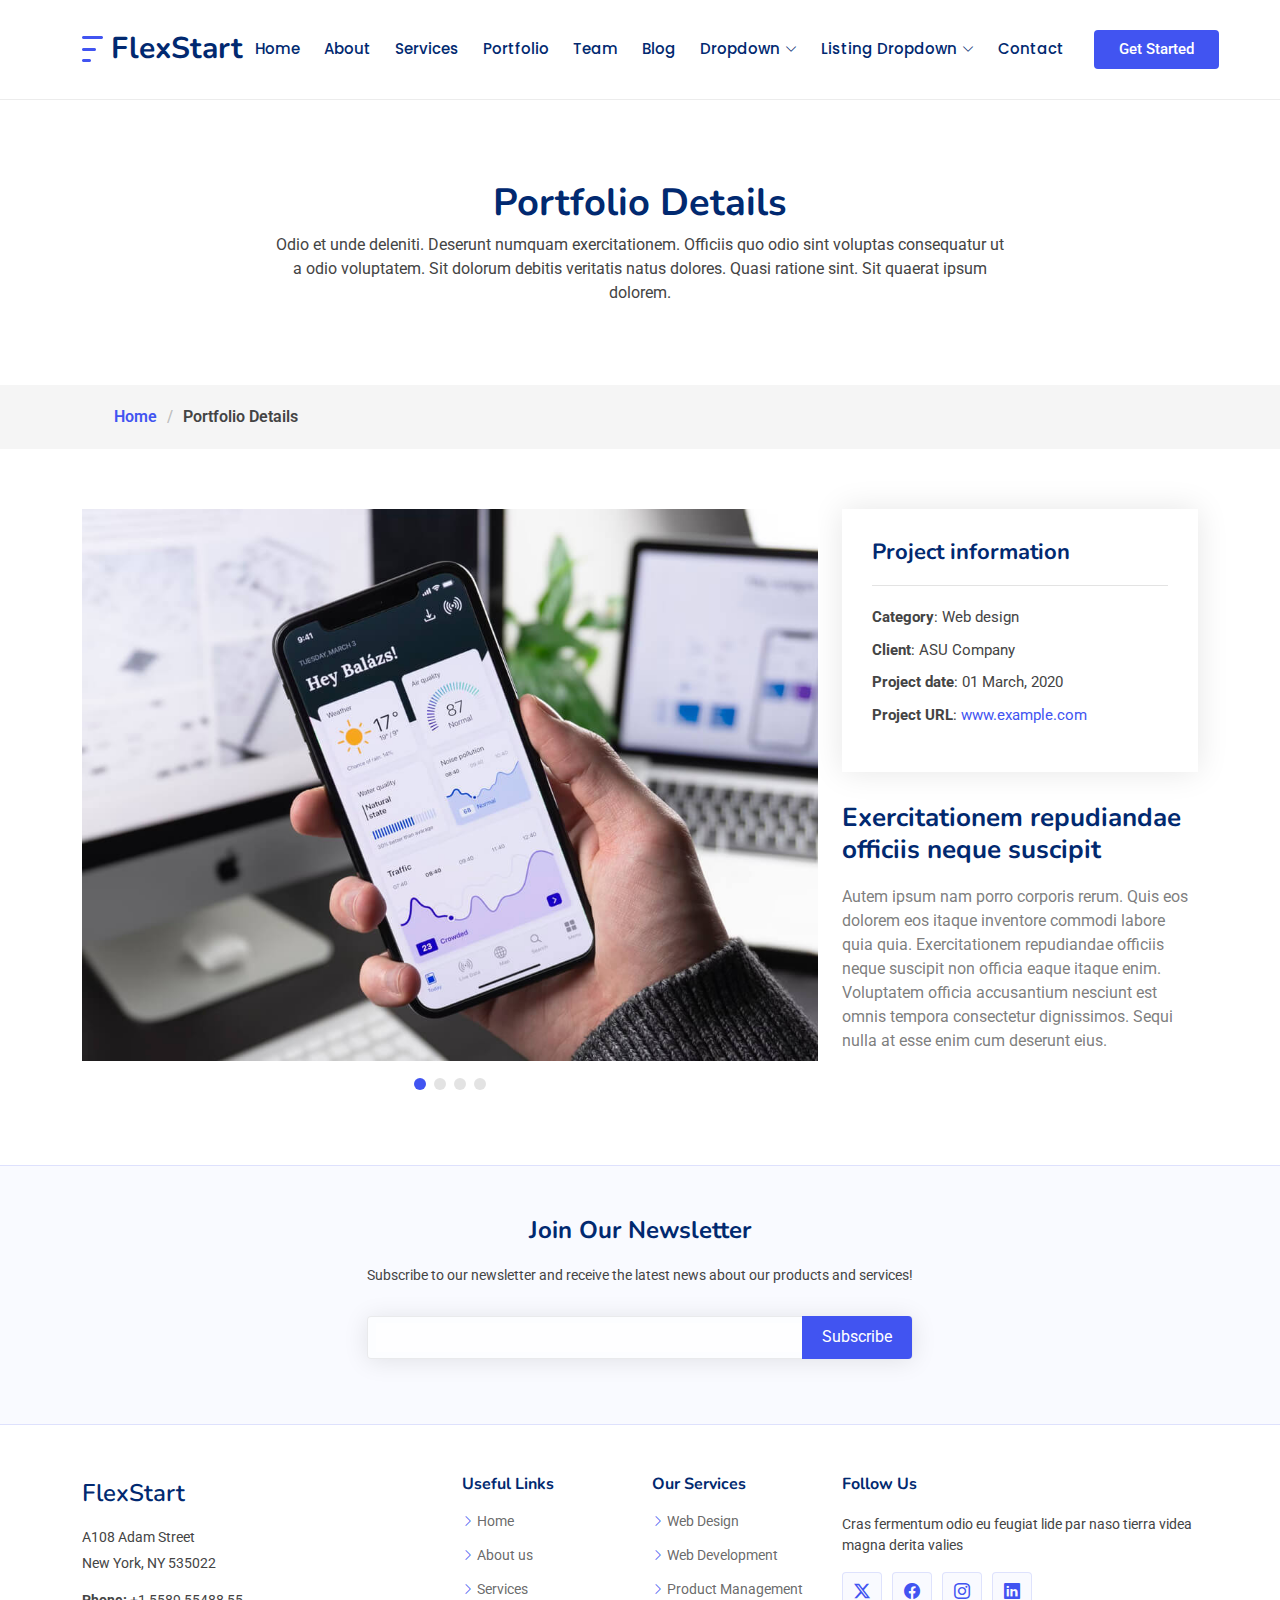
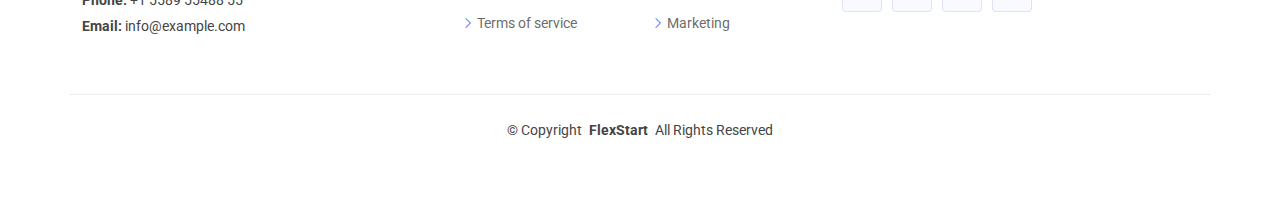
<file: public_html/portfolio-details.html>
<!DOCTYPE html>
<html lang="en">

<head>
  <!-- Google tag (gtag.js) -->
<script async src="https://www.googletagmanager.com/gtag/js?id=G-QSRREGMZ3C"></script>
<script>
  window.dataLayer = window.dataLayer || [];
  function gtag(){dataLayer.push(arguments);}
  gtag('js', new Date());

  gtag('config', 'G-QSRREGMZ3C');
</script>
  <meta charset="utf-8">
  <meta content="width=device-width, initial-scale=1.0" name="viewport">
  <title>Portfolio Details - FlexStart Bootstrap Template</title>
  <meta name="description" content="">
  <meta name="keywords" content="">

  <!-- Favicons -->
  <link href="assets/img/favicon.png" rel="icon">
  <link href="assets/img/apple-touch-icon.png" rel="apple-touch-icon">

  <!-- Fonts -->
  <link href="https://fonts.googleapis.com" rel="preconnect">
  <link href="https://fonts.gstatic.com" rel="preconnect" crossorigin>
  <link href="https://fonts.googleapis.com/css2?family=Roboto:ital,wght@0,100;0,300;0,400;0,500;0,700;0,900;1,100;1,300;1,400;1,500;1,700;1,900&family=Poppins:ital,wght@0,100;0,200;0,300;0,400;0,500;0,600;0,700;0,800;0,900;1,100;1,200;1,300;1,400;1,500;1,600;1,700;1,800;1,900&family=Nunito:ital,wght@0,200;0,300;0,400;0,500;0,600;0,700;0,800;0,900;1,200;1,300;1,400;1,500;1,600;1,700;1,800;1,900&display=swap" rel="stylesheet">

  <!-- Vendor CSS Files -->
  <link href="assets/vendor/bootstrap/css/bootstrap.min.css" rel="stylesheet">
  <link href="assets/vendor/bootstrap-icons/bootstrap-icons.css" rel="stylesheet">
  <link href="assets/vendor/aos/aos.css" rel="stylesheet">
  <link href="assets/vendor/glightbox/css/glightbox.min.css" rel="stylesheet">
  <link href="assets/vendor/swiper/swiper-bundle.min.css" rel="stylesheet">

  <!-- Main CSS File -->
  <link href="assets/css/main.css" rel="stylesheet">

  <!-- =======================================================
  * Template Name: FlexStart
  * Template URL: https://bootstrapmade.com/flexstart-bootstrap-startup-template/
  * Updated: Nov 01 2024 with Bootstrap v5.3.3
  * Author: BootstrapMade.com
  * License: https://bootstrapmade.com/license/
  ======================================================== -->
</head>

<body class="portfolio-details-page">

  <header id="header" class="header d-flex align-items-center sticky-top">
    <div class="container-fluid container-xl position-relative d-flex align-items-center">

      <a href="index.html" class="logo d-flex align-items-center me-auto">
        <!-- Uncomment the line below if you also wish to use an image logo -->
        <img src="assets/img/logo.png" alt="">
        <h1 class="sitename">FlexStart</h1>
      </a>

      <nav id="navmenu" class="navmenu">
        <ul>
          <li><a href="#hero">Home<br></a></li>
          <li><a href="#about">About</a></li>
          <li><a href="#services">Services</a></li>
          <li><a href="#portfolio">Portfolio</a></li>
          <li><a href="#team">Team</a></li>
          <li><a href="blog.html">Blog</a></li>
          <li class="dropdown"><a href="#"><span>Dropdown</span> <i class="bi bi-chevron-down toggle-dropdown"></i></a>
            <ul>
              <li><a href="#">Dropdown 1</a></li>
              <li class="dropdown"><a href="#"><span>Deep Dropdown</span> <i class="bi bi-chevron-down toggle-dropdown"></i></a>
                <ul>
                  <li><a href="#">Deep Dropdown 1</a></li>
                  <li><a href="#">Deep Dropdown 2</a></li>
                  <li><a href="#">Deep Dropdown 3</a></li>
                  <li><a href="#">Deep Dropdown 4</a></li>
                  <li><a href="#">Deep Dropdown 5</a></li>
                </ul>
              </li>
              <li><a href="#">Dropdown 2</a></li>
              <li><a href="#">Dropdown 3</a></li>
              <li><a href="#">Dropdown 4</a></li>
            </ul>
          </li>
          <li class="listing-dropdown"><a href="#"><span>Listing Dropdown</span> <i class="bi bi-chevron-down toggle-dropdown"></i></a>
            <ul>
              <li>
                <a href="#">Column 1 link 1</a>
                <a href="#">Column 1 link 2</a>
                <a href="#">Column 1 link 3</a>
              </li>
              <li>
                <a href="#">Column 2 link 1</a>
                <a href="#">Column 2 link 2</a>
                <a href="#">Column 3 link 3</a>
              </li>
              <li>
                <a href="#">Column 3 link 1</a>
                <a href="#">Column 3 link 2</a>
                <a href="#">Column 3 link 3</a>
              </li>
              <li>
                <a href="#">Column 4 link 1</a>
                <a href="#">Column 4 link 2</a>
                <a href="#">Column 4 link 3</a>
              </li>
              <li>
                <a href="#">Column 5 link 1</a>
                <a href="#">Column 5 link 2</a>
                <a href="#">Column 5 link 3</a>
              </li>
            </ul>
          </li>
          <li><a href="#contact">Contact</a></li>
        </ul>
        <i class="mobile-nav-toggle d-xl-none bi bi-list"></i>
      </nav>

      <a class="btn-getstarted flex-md-shrink-0" href="index.html#about">Get Started</a>

    </div>
  </header>

  <main class="main">

    <!-- Page Title -->
    <div class="page-title">
      <div class="heading">
        <div class="container">
          <div class="row d-flex justify-content-center text-center">
            <div class="col-lg-8">
              <h1>Portfolio Details</h1>
              <p class="mb-0">Odio et unde deleniti. Deserunt numquam exercitationem. Officiis quo odio sint voluptas consequatur ut a odio voluptatem. Sit dolorum debitis veritatis natus dolores. Quasi ratione sint. Sit quaerat ipsum dolorem.</p>
            </div>
          </div>
        </div>
      </div>
      <nav class="breadcrumbs">
        <div class="container">
          <ol>
            <li><a href="index.html">Home</a></li>
            <li class="current">Portfolio Details</li>
          </ol>
        </div>
      </nav>
    </div><!-- End Page Title -->

    <!-- Portfolio Details Section -->
    <section id="portfolio-details" class="portfolio-details section">

      <div class="container" data-aos="fade-up" data-aos-delay="100">

        <div class="row gy-4">

          <div class="col-lg-8">
            <div class="portfolio-details-slider swiper init-swiper">

              <script type="application/json" class="swiper-config">
                {
                  "loop": true,
                  "speed": 600,
                  "autoplay": {
                    "delay": 5000
                  },
                  "slidesPerView": "auto",
                  "pagination": {
                    "el": ".swiper-pagination",
                    "type": "bullets",
                    "clickable": true
                  }
                }
              </script>

              <div class="swiper-wrapper align-items-center">

                <div class="swiper-slide">
                  <img src="assets/img/portfolio/app-1.jpg" alt="">
                </div>

                <div class="swiper-slide">
                  <img src="assets/img/portfolio/product-1.jpg" alt="">
                </div>

                <div class="swiper-slide">
                  <img src="assets/img/portfolio/branding-1.jpg" alt="">
                </div>

                <div class="swiper-slide">
                  <img src="assets/img/portfolio/books-1.jpg" alt="">
                </div>

              </div>
              <div class="swiper-pagination"></div>
            </div>
          </div>

          <div class="col-lg-4">
            <div class="portfolio-info" data-aos="fade-up" data-aos-delay="200">
              <h3>Project information</h3>
              <ul>
                <li><strong>Category</strong>: Web design</li>
                <li><strong>Client</strong>: ASU Company</li>
                <li><strong>Project date</strong>: 01 March, 2020</li>
                <li><strong>Project URL</strong>: <a href="#">www.example.com</a></li>
              </ul>
            </div>
            <div class="portfolio-description" data-aos="fade-up" data-aos-delay="300">
              <h2>Exercitationem repudiandae officiis neque suscipit</h2>
              <p>
                Autem ipsum nam porro corporis rerum. Quis eos dolorem eos itaque inventore commodi labore quia quia. Exercitationem repudiandae officiis neque suscipit non officia eaque itaque enim. Voluptatem officia accusantium nesciunt est omnis tempora consectetur dignissimos. Sequi nulla at esse enim cum deserunt eius.
              </p>
            </div>
          </div>

        </div>

      </div>

    </section><!-- /Portfolio Details Section -->

  </main>

  <footer id="footer" class="footer">

    <div class="footer-newsletter">
      <div class="container">
        <div class="row justify-content-center text-center">
          <div class="col-lg-6">
            <h4>Join Our Newsletter</h4>
            <p>Subscribe to our newsletter and receive the latest news about our products and services!</p>
            <form action="forms/newsletter.php" method="post" class="php-email-form">
              <div class="newsletter-form"><input type="email" name="email"><input type="submit" value="Subscribe"></div>
              <div class="loading">Loading</div>
              <div class="error-message"></div>
              <div class="sent-message">Your subscription request has been sent. Thank you!</div>
            </form>
          </div>
        </div>
      </div>
    </div>

    <div class="container footer-top">
      <div class="row gy-4">
        <div class="col-lg-4 col-md-6 footer-about">
          <a href="index.html" class="d-flex align-items-center">
            <span class="sitename">FlexStart</span>
          </a>
          <div class="footer-contact pt-3">
            <p>A108 Adam Street</p>
            <p>New York, NY 535022</p>
            <p class="mt-3"><strong>Phone:</strong> <span>+1 5589 55488 55</span></p>
            <p><strong>Email:</strong> <span>info@example.com</span></p>
          </div>
        </div>

        <div class="col-lg-2 col-md-3 footer-links">
          <h4>Useful Links</h4>
          <ul>
            <li><i class="bi bi-chevron-right"></i> <a href="#">Home</a></li>
            <li><i class="bi bi-chevron-right"></i> <a href="#">About us</a></li>
            <li><i class="bi bi-chevron-right"></i> <a href="#">Services</a></li>
            <li><i class="bi bi-chevron-right"></i> <a href="#">Terms of service</a></li>
          </ul>
        </div>

        <div class="col-lg-2 col-md-3 footer-links">
          <h4>Our Services</h4>
          <ul>
            <li><i class="bi bi-chevron-right"></i> <a href="#">Web Design</a></li>
            <li><i class="bi bi-chevron-right"></i> <a href="#">Web Development</a></li>
            <li><i class="bi bi-chevron-right"></i> <a href="#">Product Management</a></li>
            <li><i class="bi bi-chevron-right"></i> <a href="#">Marketing</a></li>
          </ul>
        </div>

        <div class="col-lg-4 col-md-12">
          <h4>Follow Us</h4>
          <p>Cras fermentum odio eu feugiat lide par naso tierra videa magna derita valies</p>
          <div class="social-links d-flex">
            <a href=""><i class="bi bi-twitter-x"></i></a>
            <a href=""><i class="bi bi-facebook"></i></a>
            <a href=""><i class="bi bi-instagram"></i></a>
            <a href=""><i class="bi bi-linkedin"></i></a>
          </div>
        </div>

      </div>
    </div>

    <div class="container copyright text-center mt-4">
      <p>© <span>Copyright</span> <strong class="px-1 sitename">FlexStart</strong> <span>All Rights Reserved</span></p>
    </div>

  </footer>

  <!-- Scroll Top -->
  <a href="#" id="scroll-top" class="scroll-top d-flex align-items-center justify-content-center"><i class="bi bi-arrow-up-short"></i></a>

  <!-- Vendor JS Files -->
  <script src="assets/vendor/bootstrap/js/bootstrap.bundle.min.js"></script>
  <script src="assets/vendor/php-email-form/validate.js"></script>
  <script src="assets/vendor/aos/aos.js"></script>
  <script src="assets/vendor/glightbox/js/glightbox.min.js"></script>
  <script src="assets/vendor/purecounter/purecounter_vanilla.js"></script>
  <script src="assets/vendor/imagesloaded/imagesloaded.pkgd.min.js"></script>
  <script src="assets/vendor/isotope-layout/isotope.pkgd.min.js"></script>
  <script src="assets/vendor/swiper/swiper-bundle.min.js"></script>

  <!-- Main JS File -->
  <script src="assets/js/main.js"></script>

</body>

</html>
</file>
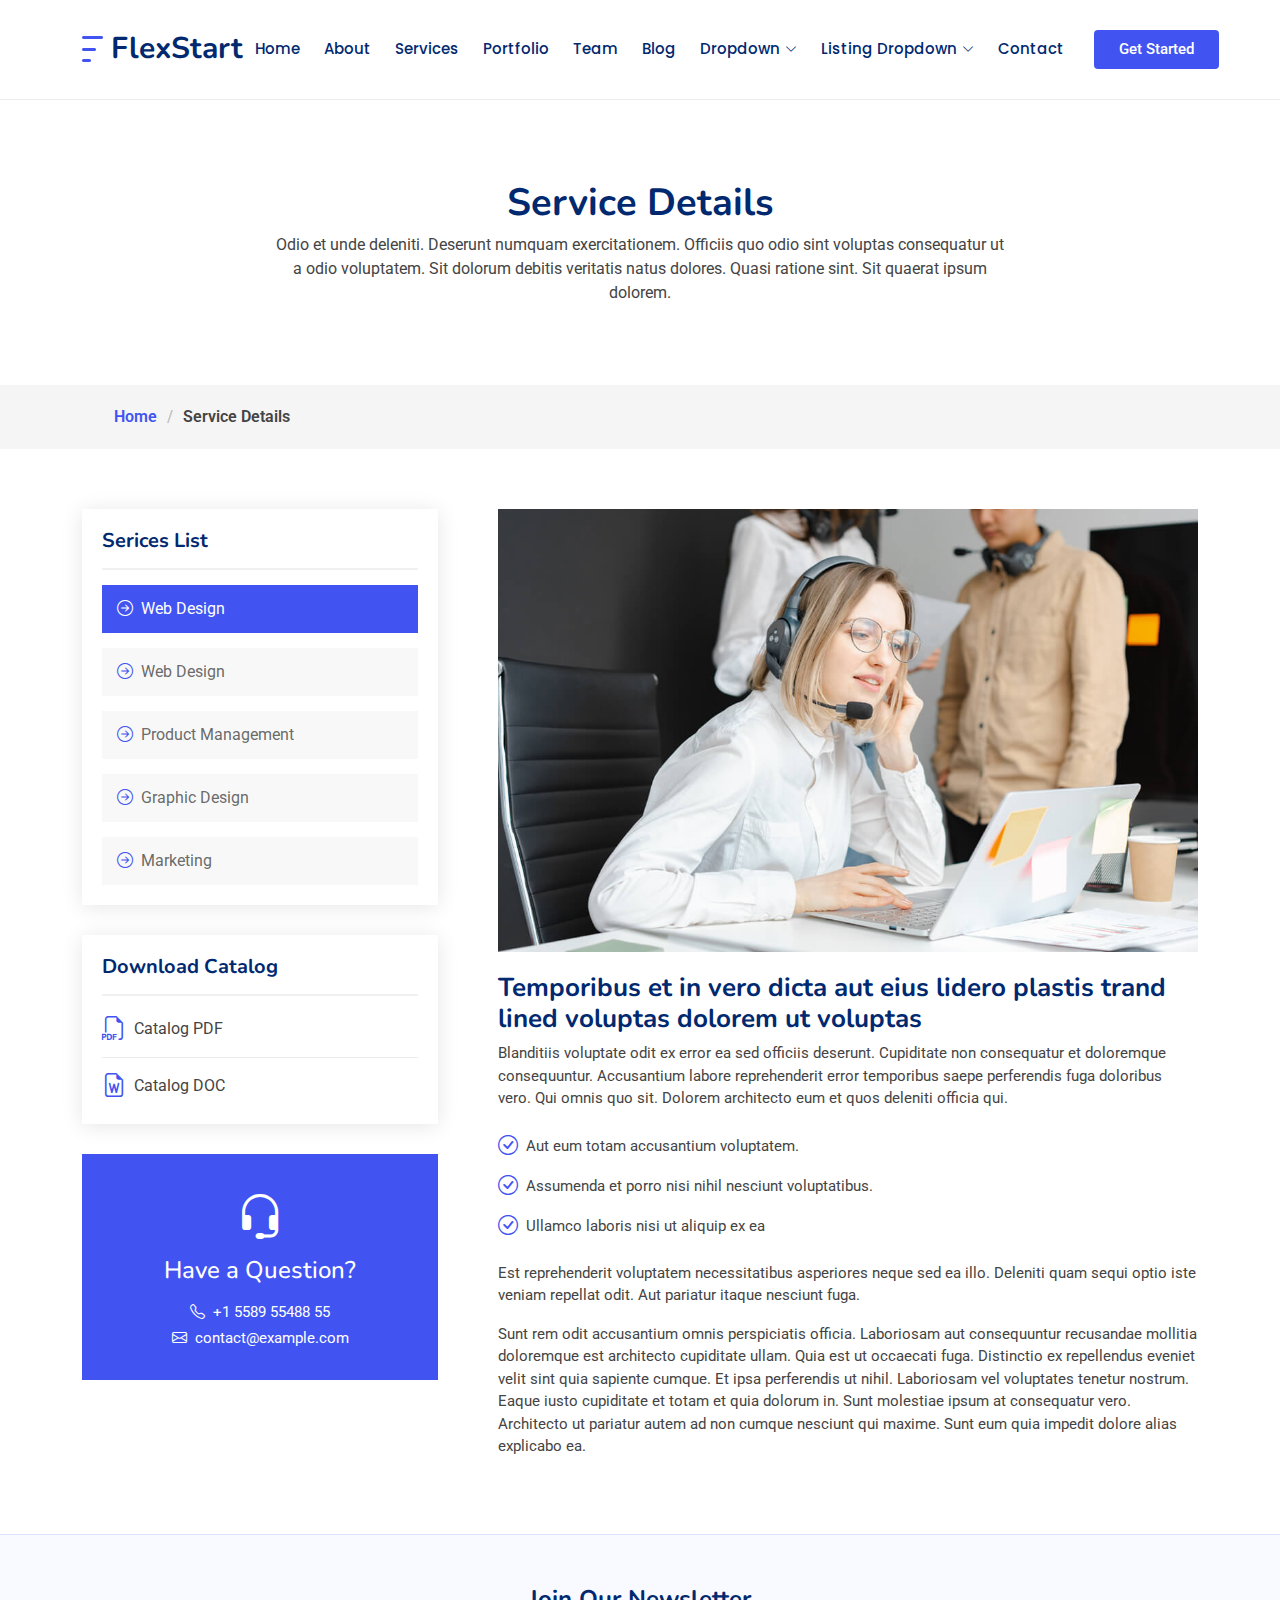
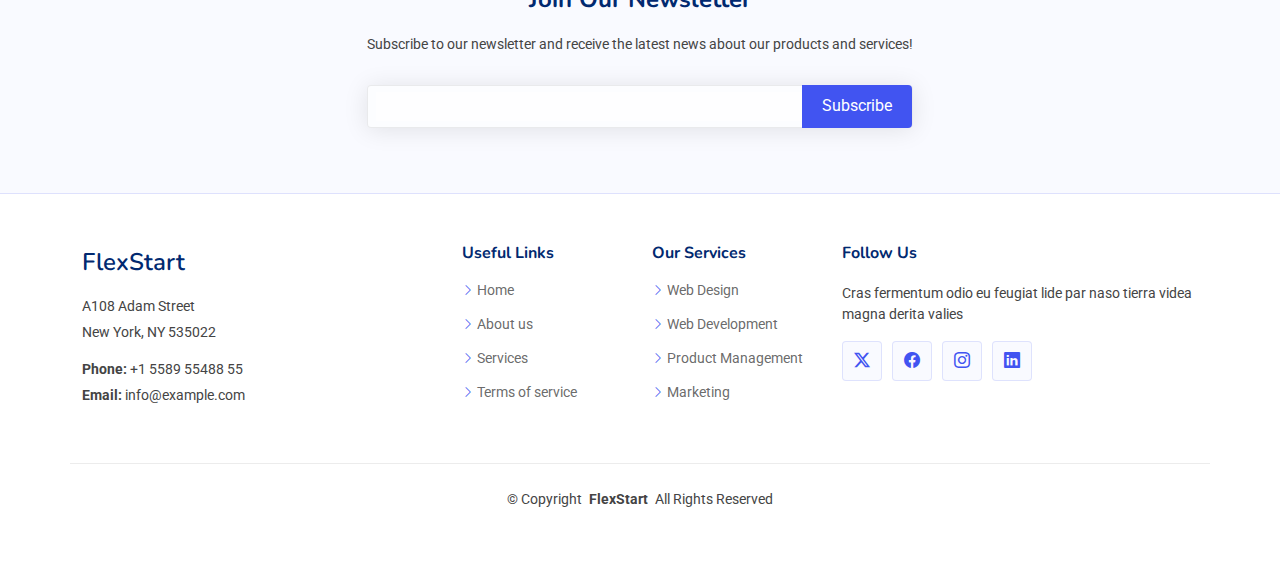
<file: public_html/service-details.html>
<!DOCTYPE html>
<html lang="en">

<head>
<!-- Google tag (gtag.js) -->
<script async src="https://www.googletagmanager.com/gtag/js?id=G-QSRREGMZ3C"></script>
<script>
  window.dataLayer = window.dataLayer || [];
  function gtag(){dataLayer.push(arguments);}
  gtag('js', new Date());

  gtag('config', 'G-QSRREGMZ3C');
</script>
  <meta charset="utf-8">
  <meta content="width=device-width, initial-scale=1.0" name="viewport">
  <title>Service Details - FlexStart Bootstrap Template</title>
  <meta name="description" content="">
  <meta name="keywords" content="">

  <!-- Favicons -->
  <link href="assets/img/favicon.png" rel="icon">
  <link href="assets/img/apple-touch-icon.png" rel="apple-touch-icon">

  <!-- Fonts -->
  <link href="https://fonts.googleapis.com" rel="preconnect">
  <link href="https://fonts.gstatic.com" rel="preconnect" crossorigin>
  <link href="https://fonts.googleapis.com/css2?family=Roboto:ital,wght@0,100;0,300;0,400;0,500;0,700;0,900;1,100;1,300;1,400;1,500;1,700;1,900&family=Poppins:ital,wght@0,100;0,200;0,300;0,400;0,500;0,600;0,700;0,800;0,900;1,100;1,200;1,300;1,400;1,500;1,600;1,700;1,800;1,900&family=Nunito:ital,wght@0,200;0,300;0,400;0,500;0,600;0,700;0,800;0,900;1,200;1,300;1,400;1,500;1,600;1,700;1,800;1,900&display=swap" rel="stylesheet">

  <!-- Vendor CSS Files -->
  <link href="assets/vendor/bootstrap/css/bootstrap.min.css" rel="stylesheet">
  <link href="assets/vendor/bootstrap-icons/bootstrap-icons.css" rel="stylesheet">
  <link href="assets/vendor/aos/aos.css" rel="stylesheet">
  <link href="assets/vendor/glightbox/css/glightbox.min.css" rel="stylesheet">
  <link href="assets/vendor/swiper/swiper-bundle.min.css" rel="stylesheet">

  <!-- Main CSS File -->
  <link href="assets/css/main.css" rel="stylesheet">

  <!-- =======================================================
  * Template Name: FlexStart
  * Template URL: https://bootstrapmade.com/flexstart-bootstrap-startup-template/
  * Updated: Nov 01 2024 with Bootstrap v5.3.3
  * Author: BootstrapMade.com
  * License: https://bootstrapmade.com/license/
  ======================================================== -->
</head>

<body class="service-details-page">

  <header id="header" class="header d-flex align-items-center sticky-top">
    <div class="container-fluid container-xl position-relative d-flex align-items-center">

      <a href="index.html" class="logo d-flex align-items-center me-auto">
        <!-- Uncomment the line below if you also wish to use an image logo -->
        <img src="assets/img/logo.png" alt="">
        <h1 class="sitename">FlexStart</h1>
      </a>

      <nav id="navmenu" class="navmenu">
        <ul>
          <li><a href="#hero">Home<br></a></li>
          <li><a href="#about">About</a></li>
          <li><a href="#services">Services</a></li>
          <li><a href="#portfolio">Portfolio</a></li>
          <li><a href="#team">Team</a></li>
          <li><a href="blog.html">Blog</a></li>
          <li class="dropdown"><a href="#"><span>Dropdown</span> <i class="bi bi-chevron-down toggle-dropdown"></i></a>
            <ul>
              <li><a href="#">Dropdown 1</a></li>
              <li class="dropdown"><a href="#"><span>Deep Dropdown</span> <i class="bi bi-chevron-down toggle-dropdown"></i></a>
                <ul>
                  <li><a href="#">Deep Dropdown 1</a></li>
                  <li><a href="#">Deep Dropdown 2</a></li>
                  <li><a href="#">Deep Dropdown 3</a></li>
                  <li><a href="#">Deep Dropdown 4</a></li>
                  <li><a href="#">Deep Dropdown 5</a></li>
                </ul>
              </li>
              <li><a href="#">Dropdown 2</a></li>
              <li><a href="#">Dropdown 3</a></li>
              <li><a href="#">Dropdown 4</a></li>
            </ul>
          </li>
          <li class="listing-dropdown"><a href="#"><span>Listing Dropdown</span> <i class="bi bi-chevron-down toggle-dropdown"></i></a>
            <ul>
              <li>
                <a href="#">Column 1 link 1</a>
                <a href="#">Column 1 link 2</a>
                <a href="#">Column 1 link 3</a>
              </li>
              <li>
                <a href="#">Column 2 link 1</a>
                <a href="#">Column 2 link 2</a>
                <a href="#">Column 3 link 3</a>
              </li>
              <li>
                <a href="#">Column 3 link 1</a>
                <a href="#">Column 3 link 2</a>
                <a href="#">Column 3 link 3</a>
              </li>
              <li>
                <a href="#">Column 4 link 1</a>
                <a href="#">Column 4 link 2</a>
                <a href="#">Column 4 link 3</a>
              </li>
              <li>
                <a href="#">Column 5 link 1</a>
                <a href="#">Column 5 link 2</a>
                <a href="#">Column 5 link 3</a>
              </li>
            </ul>
          </li>
          <li><a href="#contact">Contact</a></li>
        </ul>
        <i class="mobile-nav-toggle d-xl-none bi bi-list"></i>
      </nav>

      <a class="btn-getstarted flex-md-shrink-0" href="index.html#about">Get Started</a>

    </div>
  </header>

  <main class="main">

    <!-- Page Title -->
    <div class="page-title">
      <div class="heading">
        <div class="container">
          <div class="row d-flex justify-content-center text-center">
            <div class="col-lg-8">
              <h1>Service Details</h1>
              <p class="mb-0">Odio et unde deleniti. Deserunt numquam exercitationem. Officiis quo odio sint voluptas consequatur ut a odio voluptatem. Sit dolorum debitis veritatis natus dolores. Quasi ratione sint. Sit quaerat ipsum dolorem.</p>
            </div>
          </div>
        </div>
      </div>
      <nav class="breadcrumbs">
        <div class="container">
          <ol>
            <li><a href="index.html">Home</a></li>
            <li class="current">Service Details</li>
          </ol>
        </div>
      </nav>
    </div><!-- End Page Title -->

    <!-- Service Details Section -->
    <section id="service-details" class="service-details section">

      <div class="container">

        <div class="row gy-5">

          <div class="col-lg-4" data-aos="fade-up" data-aos-delay="100">

            <div class="service-box">
              <h4>Serices List</h4>
              <div class="services-list">
                <a href="#" class="active"><i class="bi bi-arrow-right-circle"></i><span>Web Design</span></a>
                <a href="#"><i class="bi bi-arrow-right-circle"></i><span>Web Design</span></a>
                <a href="#"><i class="bi bi-arrow-right-circle"></i><span>Product Management</span></a>
                <a href="#"><i class="bi bi-arrow-right-circle"></i><span>Graphic Design</span></a>
                <a href="#"><i class="bi bi-arrow-right-circle"></i><span>Marketing</span></a>
              </div>
            </div><!-- End Services List -->

            <div class="service-box">
              <h4>Download Catalog</h4>
              <div class="download-catalog">
                <a href="#"><i class="bi bi-filetype-pdf"></i><span>Catalog PDF</span></a>
                <a href="#"><i class="bi bi-file-earmark-word"></i><span>Catalog DOC</span></a>
              </div>
            </div><!-- End Services List -->

            <div class="help-box d-flex flex-column justify-content-center align-items-center">
              <i class="bi bi-headset help-icon"></i>
              <h4>Have a Question?</h4>
              <p class="d-flex align-items-center mt-2 mb-0"><i class="bi bi-telephone me-2"></i> <span>+1 5589 55488 55</span></p>
              <p class="d-flex align-items-center mt-1 mb-0"><i class="bi bi-envelope me-2"></i> <a href="mailto:contact@example.com">contact@example.com</a></p>
            </div>

          </div>

          <div class="col-lg-8 ps-lg-5" data-aos="fade-up" data-aos-delay="200">
            <img src="assets/img/services.jpg" alt="" class="img-fluid services-img">
            <h3>Temporibus et in vero dicta aut eius lidero plastis trand lined voluptas dolorem ut voluptas</h3>
            <p>
              Blanditiis voluptate odit ex error ea sed officiis deserunt. Cupiditate non consequatur et doloremque consequuntur. Accusantium labore reprehenderit error temporibus saepe perferendis fuga doloribus vero. Qui omnis quo sit. Dolorem architecto eum et quos deleniti officia qui.
            </p>
            <ul>
              <li><i class="bi bi-check-circle"></i> <span>Aut eum totam accusantium voluptatem.</span></li>
              <li><i class="bi bi-check-circle"></i> <span>Assumenda et porro nisi nihil nesciunt voluptatibus.</span></li>
              <li><i class="bi bi-check-circle"></i> <span>Ullamco laboris nisi ut aliquip ex ea</span></li>
            </ul>
            <p>
              Est reprehenderit voluptatem necessitatibus asperiores neque sed ea illo. Deleniti quam sequi optio iste veniam repellat odit. Aut pariatur itaque nesciunt fuga.
            </p>
            <p>
              Sunt rem odit accusantium omnis perspiciatis officia. Laboriosam aut consequuntur recusandae mollitia doloremque est architecto cupiditate ullam. Quia est ut occaecati fuga. Distinctio ex repellendus eveniet velit sint quia sapiente cumque. Et ipsa perferendis ut nihil. Laboriosam vel voluptates tenetur nostrum. Eaque iusto cupiditate et totam et quia dolorum in. Sunt molestiae ipsum at consequatur vero. Architecto ut pariatur autem ad non cumque nesciunt qui maxime. Sunt eum quia impedit dolore alias explicabo ea.
            </p>
          </div>

        </div>

      </div>

    </section><!-- /Service Details Section -->

  </main>

  <footer id="footer" class="footer">

    <div class="footer-newsletter">
      <div class="container">
        <div class="row justify-content-center text-center">
          <div class="col-lg-6">
            <h4>Join Our Newsletter</h4>
            <p>Subscribe to our newsletter and receive the latest news about our products and services!</p>
            <form action="forms/newsletter.php" method="post" class="php-email-form">
              <div class="newsletter-form"><input type="email" name="email"><input type="submit" value="Subscribe"></div>
              <div class="loading">Loading</div>
              <div class="error-message"></div>
              <div class="sent-message">Your subscription request has been sent. Thank you!</div>
            </form>
          </div>
        </div>
      </div>
    </div>

    <div class="container footer-top">
      <div class="row gy-4">
        <div class="col-lg-4 col-md-6 footer-about">
          <a href="index.html" class="d-flex align-items-center">
            <span class="sitename">FlexStart</span>
          </a>
          <div class="footer-contact pt-3">
            <p>A108 Adam Street</p>
            <p>New York, NY 535022</p>
            <p class="mt-3"><strong>Phone:</strong> <span>+1 5589 55488 55</span></p>
            <p><strong>Email:</strong> <span>info@example.com</span></p>
          </div>
        </div>

        <div class="col-lg-2 col-md-3 footer-links">
          <h4>Useful Links</h4>
          <ul>
            <li><i class="bi bi-chevron-right"></i> <a href="#">Home</a></li>
            <li><i class="bi bi-chevron-right"></i> <a href="#">About us</a></li>
            <li><i class="bi bi-chevron-right"></i> <a href="#">Services</a></li>
            <li><i class="bi bi-chevron-right"></i> <a href="#">Terms of service</a></li>
          </ul>
        </div>

        <div class="col-lg-2 col-md-3 footer-links">
          <h4>Our Services</h4>
          <ul>
            <li><i class="bi bi-chevron-right"></i> <a href="#">Web Design</a></li>
            <li><i class="bi bi-chevron-right"></i> <a href="#">Web Development</a></li>
            <li><i class="bi bi-chevron-right"></i> <a href="#">Product Management</a></li>
            <li><i class="bi bi-chevron-right"></i> <a href="#">Marketing</a></li>
          </ul>
        </div>

        <div class="col-lg-4 col-md-12">
          <h4>Follow Us</h4>
          <p>Cras fermentum odio eu feugiat lide par naso tierra videa magna derita valies</p>
          <div class="social-links d-flex">
            <a href=""><i class="bi bi-twitter-x"></i></a>
            <a href=""><i class="bi bi-facebook"></i></a>
            <a href=""><i class="bi bi-instagram"></i></a>
            <a href=""><i class="bi bi-linkedin"></i></a>
          </div>
        </div>

      </div>
    </div>

    <div class="container copyright text-center mt-4">
      <p>© <span>Copyright</span> <strong class="px-1 sitename">FlexStart</strong> <span>All Rights Reserved</span></p>
    </div>

  </footer>

  <!-- Scroll Top -->
  <a href="#" id="scroll-top" class="scroll-top d-flex align-items-center justify-content-center"><i class="bi bi-arrow-up-short"></i></a>

  <!-- Vendor JS Files -->
  <script src="assets/vendor/bootstrap/js/bootstrap.bundle.min.js"></script>
  <script src="assets/vendor/php-email-form/validate.js"></script>
  <script src="assets/vendor/aos/aos.js"></script>
  <script src="assets/vendor/glightbox/js/glightbox.min.js"></script>
  <script src="assets/vendor/purecounter/purecounter_vanilla.js"></script>
  <script src="assets/vendor/imagesloaded/imagesloaded.pkgd.min.js"></script>
  <script src="assets/vendor/isotope-layout/isotope.pkgd.min.js"></script>
  <script src="assets/vendor/swiper/swiper-bundle.min.js"></script>

  <!-- Main JS File -->
  <script src="assets/js/main.js"></script>

</body>

</html>
</file>
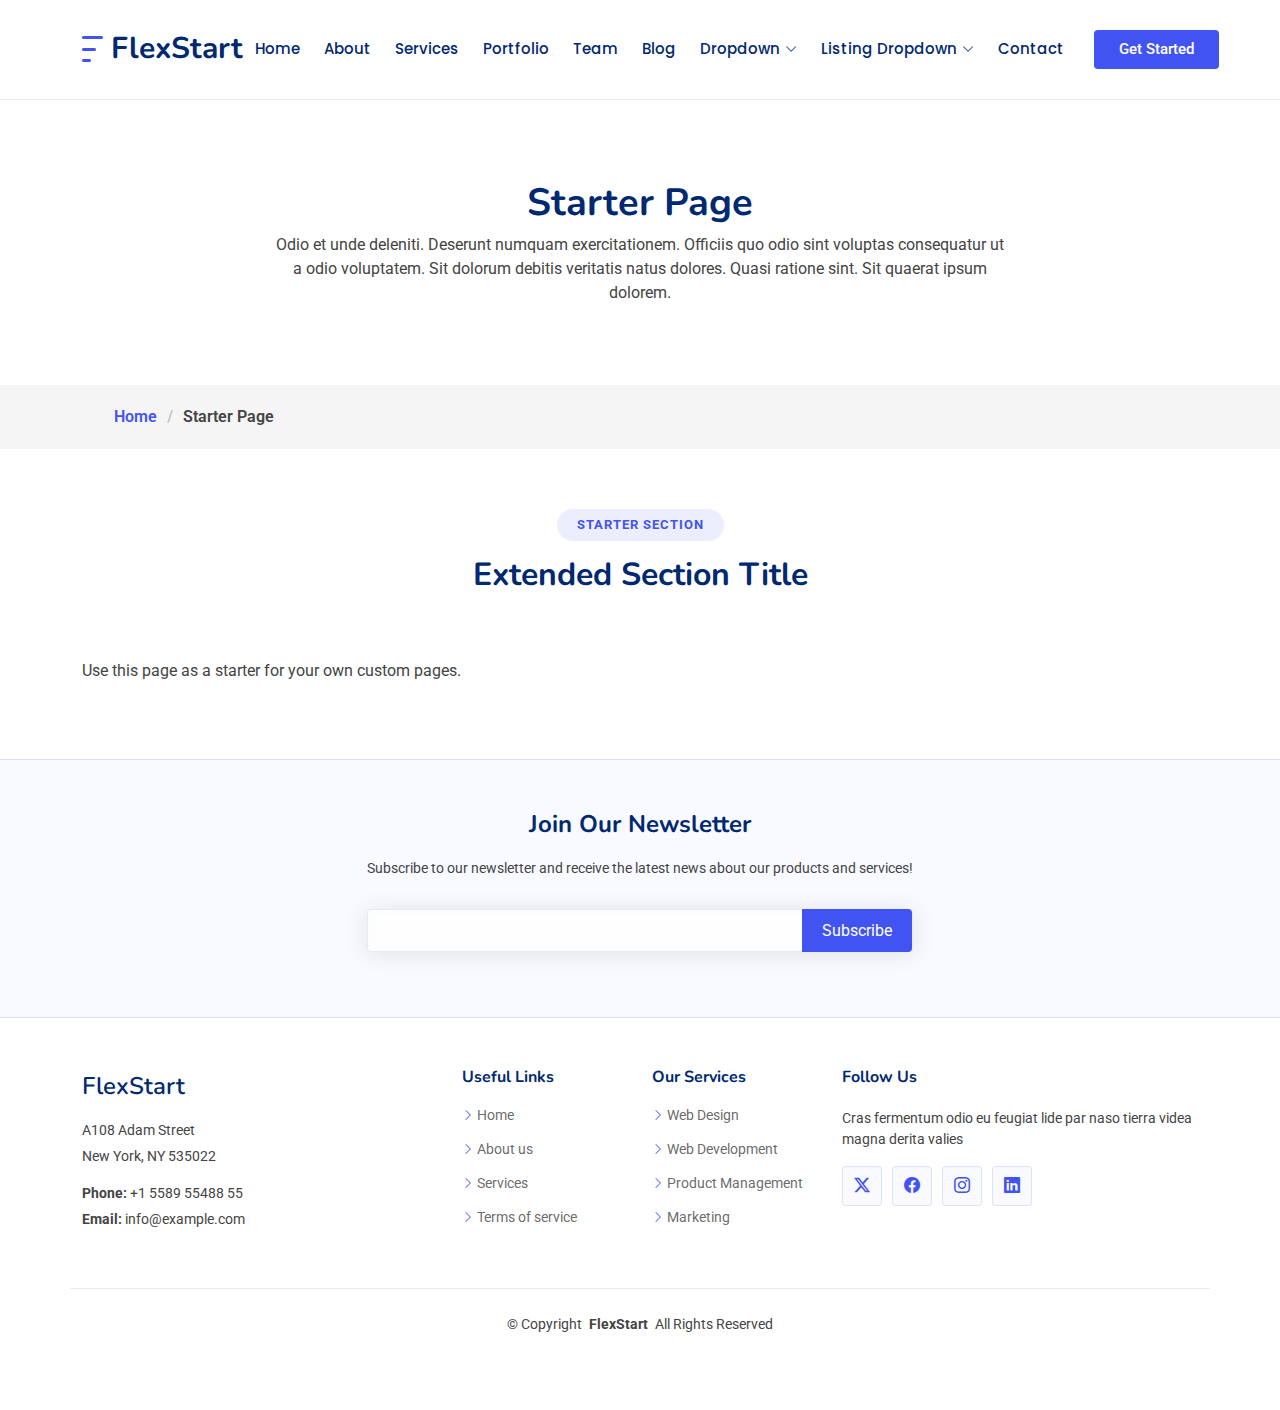
<file: public_html/starter-page.html>
<!DOCTYPE html>
<html lang="en">

<head>
  <!-- Google tag (gtag.js) -->
<script async src="https://www.googletagmanager.com/gtag/js?id=G-QSRREGMZ3C"></script>
<script>
  window.dataLayer = window.dataLayer || [];
  function gtag(){dataLayer.push(arguments);}
  gtag('js', new Date());

  gtag('config', 'G-QSRREGMZ3C');
</script>
  <meta charset="utf-8">
  <meta content="width=device-width, initial-scale=1.0" name="viewport">
  <title>Starter Page - FlexStart Bootstrap Template</title>
  <meta name="description" content="">
  <meta name="keywords" content="">

  <!-- Favicons -->
  <link href="assets/img/favicon.png" rel="icon">
  <link href="assets/img/apple-touch-icon.png" rel="apple-touch-icon">

  <!-- Fonts -->
  <link href="https://fonts.googleapis.com" rel="preconnect">
  <link href="https://fonts.gstatic.com" rel="preconnect" crossorigin>
  <link href="https://fonts.googleapis.com/css2?family=Roboto:ital,wght@0,100;0,300;0,400;0,500;0,700;0,900;1,100;1,300;1,400;1,500;1,700;1,900&family=Poppins:ital,wght@0,100;0,200;0,300;0,400;0,500;0,600;0,700;0,800;0,900;1,100;1,200;1,300;1,400;1,500;1,600;1,700;1,800;1,900&family=Nunito:ital,wght@0,200;0,300;0,400;0,500;0,600;0,700;0,800;0,900;1,200;1,300;1,400;1,500;1,600;1,700;1,800;1,900&display=swap" rel="stylesheet">

  <!-- Vendor CSS Files -->
  <link href="assets/vendor/bootstrap/css/bootstrap.min.css" rel="stylesheet">
  <link href="assets/vendor/bootstrap-icons/bootstrap-icons.css" rel="stylesheet">
  <link href="assets/vendor/aos/aos.css" rel="stylesheet">
  <link href="assets/vendor/glightbox/css/glightbox.min.css" rel="stylesheet">
  <link href="assets/vendor/swiper/swiper-bundle.min.css" rel="stylesheet">

  <!-- Main CSS File -->
  <link href="assets/css/main.css" rel="stylesheet">

  <!-- =======================================================
  * Template Name: FlexStart
  * Template URL: https://bootstrapmade.com/flexstart-bootstrap-startup-template/
  * Updated: Nov 01 2024 with Bootstrap v5.3.3
  * Author: BootstrapMade.com
  * License: https://bootstrapmade.com/license/
  ======================================================== -->
</head>

<body class="starter-page-page">

  <header id="header" class="header d-flex align-items-center sticky-top">
    <div class="container-fluid container-xl position-relative d-flex align-items-center">

      <a href="index.html" class="logo d-flex align-items-center me-auto">
        <!-- Uncomment the line below if you also wish to use an image logo -->
        <img src="assets/img/logo.png" alt="">
        <h1 class="sitename">FlexStart</h1>
      </a>

      <nav id="navmenu" class="navmenu">
        <ul>
          <li><a href="#hero">Home<br></a></li>
          <li><a href="#about">About</a></li>
          <li><a href="#services">Services</a></li>
          <li><a href="#portfolio">Portfolio</a></li>
          <li><a href="#team">Team</a></li>
          <li><a href="blog.html">Blog</a></li>
          <li class="dropdown"><a href="#"><span>Dropdown</span> <i class="bi bi-chevron-down toggle-dropdown"></i></a>
            <ul>
              <li><a href="#">Dropdown 1</a></li>
              <li class="dropdown"><a href="#"><span>Deep Dropdown</span> <i class="bi bi-chevron-down toggle-dropdown"></i></a>
                <ul>
                  <li><a href="#">Deep Dropdown 1</a></li>
                  <li><a href="#">Deep Dropdown 2</a></li>
                  <li><a href="#">Deep Dropdown 3</a></li>
                  <li><a href="#">Deep Dropdown 4</a></li>
                  <li><a href="#">Deep Dropdown 5</a></li>
                </ul>
              </li>
              <li><a href="#">Dropdown 2</a></li>
              <li><a href="#">Dropdown 3</a></li>
              <li><a href="#">Dropdown 4</a></li>
            </ul>
          </li>
          <li class="listing-dropdown"><a href="#"><span>Listing Dropdown</span> <i class="bi bi-chevron-down toggle-dropdown"></i></a>
            <ul>
              <li>
                <a href="#">Column 1 link 1</a>
                <a href="#">Column 1 link 2</a>
                <a href="#">Column 1 link 3</a>
              </li>
              <li>
                <a href="#">Column 2 link 1</a>
                <a href="#">Column 2 link 2</a>
                <a href="#">Column 3 link 3</a>
              </li>
              <li>
                <a href="#">Column 3 link 1</a>
                <a href="#">Column 3 link 2</a>
                <a href="#">Column 3 link 3</a>
              </li>
              <li>
                <a href="#">Column 4 link 1</a>
                <a href="#">Column 4 link 2</a>
                <a href="#">Column 4 link 3</a>
              </li>
              <li>
                <a href="#">Column 5 link 1</a>
                <a href="#">Column 5 link 2</a>
                <a href="#">Column 5 link 3</a>
              </li>
            </ul>
          </li>
          <li><a href="#contact">Contact</a></li>
        </ul>
        <i class="mobile-nav-toggle d-xl-none bi bi-list"></i>
      </nav>

      <a class="btn-getstarted flex-md-shrink-0" href="index.html#about">Get Started</a>

    </div>
  </header>

  <main class="main">

    <!-- Page Title -->
    <div class="page-title">
      <div class="heading">
        <div class="container">
          <div class="row d-flex justify-content-center text-center">
            <div class="col-lg-8">
              <h1>Starter Page</h1>
              <p class="mb-0">Odio et unde deleniti. Deserunt numquam exercitationem. Officiis quo odio sint voluptas consequatur ut a odio voluptatem. Sit dolorum debitis veritatis natus dolores. Quasi ratione sint. Sit quaerat ipsum dolorem.</p>
            </div>
          </div>
        </div>
      </div>
      <nav class="breadcrumbs">
        <div class="container">
          <ol>
            <li><a href="index.html">Home</a></li>
            <li class="current">Starter Page</li>
          </ol>
        </div>
      </nav>
    </div><!-- End Page Title -->

    <!-- Starter Section Section -->
    <section id="starter-section" class="starter-section section">

      <!-- Section Title -->
      <div class="container section-title" data-aos="fade-up">
        <h2>Starter Section</h2>
        <p>Extended Section Title</p>
      </div><!-- End Section Title -->

      <div class="container" data-aos="fade-up">
        <p>Use this page as a starter for your own custom pages.</p>
      </div>

    </section><!-- /Starter Section Section -->

  </main>

  <footer id="footer" class="footer">

    <div class="footer-newsletter">
      <div class="container">
        <div class="row justify-content-center text-center">
          <div class="col-lg-6">
            <h4>Join Our Newsletter</h4>
            <p>Subscribe to our newsletter and receive the latest news about our products and services!</p>
            <form action="forms/newsletter.php" method="post" class="php-email-form">
              <div class="newsletter-form"><input type="email" name="email"><input type="submit" value="Subscribe"></div>
              <div class="loading">Loading</div>
              <div class="error-message"></div>
              <div class="sent-message">Your subscription request has been sent. Thank you!</div>
            </form>
          </div>
        </div>
      </div>
    </div>

    <div class="container footer-top">
      <div class="row gy-4">
        <div class="col-lg-4 col-md-6 footer-about">
          <a href="index.html" class="d-flex align-items-center">
            <span class="sitename">FlexStart</span>
          </a>
          <div class="footer-contact pt-3">
            <p>A108 Adam Street</p>
            <p>New York, NY 535022</p>
            <p class="mt-3"><strong>Phone:</strong> <span>+1 5589 55488 55</span></p>
            <p><strong>Email:</strong> <span>info@example.com</span></p>
          </div>
        </div>

        <div class="col-lg-2 col-md-3 footer-links">
          <h4>Useful Links</h4>
          <ul>
            <li><i class="bi bi-chevron-right"></i> <a href="#">Home</a></li>
            <li><i class="bi bi-chevron-right"></i> <a href="#">About us</a></li>
            <li><i class="bi bi-chevron-right"></i> <a href="#">Services</a></li>
            <li><i class="bi bi-chevron-right"></i> <a href="#">Terms of service</a></li>
          </ul>
        </div>

        <div class="col-lg-2 col-md-3 footer-links">
          <h4>Our Services</h4>
          <ul>
            <li><i class="bi bi-chevron-right"></i> <a href="#">Web Design</a></li>
            <li><i class="bi bi-chevron-right"></i> <a href="#">Web Development</a></li>
            <li><i class="bi bi-chevron-right"></i> <a href="#">Product Management</a></li>
            <li><i class="bi bi-chevron-right"></i> <a href="#">Marketing</a></li>
          </ul>
        </div>

        <div class="col-lg-4 col-md-12">
          <h4>Follow Us</h4>
          <p>Cras fermentum odio eu feugiat lide par naso tierra videa magna derita valies</p>
          <div class="social-links d-flex">
            <a href=""><i class="bi bi-twitter-x"></i></a>
            <a href=""><i class="bi bi-facebook"></i></a>
            <a href=""><i class="bi bi-instagram"></i></a>
            <a href=""><i class="bi bi-linkedin"></i></a>
          </div>
        </div>

      </div>
    </div>

    <div class="container copyright text-center mt-4">
      <p>© <span>Copyright</span> <strong class="px-1 sitename">FlexStart</strong> <span>All Rights Reserved</span></p>
    </div>

  </footer>

  <!-- Scroll Top -->
  <a href="#" id="scroll-top" class="scroll-top d-flex align-items-center justify-content-center"><i class="bi bi-arrow-up-short"></i></a>

  <!-- Vendor JS Files -->
  <script src="assets/vendor/bootstrap/js/bootstrap.bundle.min.js"></script>
  <script src="assets/vendor/php-email-form/validate.js"></script>
  <script src="assets/vendor/aos/aos.js"></script>
  <script src="assets/vendor/glightbox/js/glightbox.min.js"></script>
  <script src="assets/vendor/purecounter/purecounter_vanilla.js"></script>
  <script src="assets/vendor/imagesloaded/imagesloaded.pkgd.min.js"></script>
  <script src="assets/vendor/isotope-layout/isotope.pkgd.min.js"></script>
  <script src="assets/vendor/swiper/swiper-bundle.min.js"></script>

  <!-- Main JS File -->
  <script src="assets/js/main.js"></script>

</body>

</html>
</file>
<file: public_html/assets/css/main.css>
/**
* Template Name: FlexStart
* Template URL: https://bootstrapmade.com/flexstart-bootstrap-startup-template/
* Updated: Nov 01 2024 with Bootstrap v5.3.3
* Author: BootstrapMade.com
* License: https://bootstrapmade.com/license/
*/

/*--------------------------------------------------------------
# Font & Color Variables
# Help: https://bootstrapmade.com/color-system/
--------------------------------------------------------------*/
/* Fonts */
:root {
  --default-font: "Roboto",  system-ui, -apple-system, "Segoe UI", Roboto, "Helvetica Neue", Arial, "Noto Sans", "Liberation Sans", sans-serif, "Apple Color Emoji", "Segoe UI Emoji", "Segoe UI Symbol", "Noto Color Emoji";
  --heading-font: "Nunito",  sans-serif;
  --nav-font: "Poppins",  sans-serif;
}

/* Global Colors - The following color variables are used throughout the website. Updating them here will change the color scheme of the entire website */
:root { 
  --background-color: #ffffff; /* Background color for the entire website, including individual sections */
  --default-color: #444444; /* Default color used for the majority of the text content across the entire website */
  --heading-color: #012970; /* Color for headings, subheadings and title throughout the website */
  --accent-color: #4154f1; /* Accent color that represents your brand on the website. It's used for buttons, links, and other elements that need to stand out */
  --surface-color: #ffffff; /* The surface color is used as a background of boxed elements within sections, such as cards, icon boxes, or other elements that require a visual separation from the global background. */
  --contrast-color: #ffffff; /* Contrast color for text, ensuring readability against backgrounds of accent, heading, or default colors. */
}

/* Nav Menu Colors - The following color variables are used specifically for the navigation menu. They are separate from the global colors to allow for more customization options */
:root {
  --nav-color: #012970;  /* The default color of the main navmenu links */
  --nav-hover-color: #4154f1; /* Applied to main navmenu links when they are hovered over or active */
  --nav-mobile-background-color: #ffffff; /* Used as the background color for mobile navigation menu */
  --nav-dropdown-background-color: #ffffff; /* Used as the background color for dropdown items that appear when hovering over primary navigation items */
  --nav-dropdown-color: #212529; /* Used for navigation links of the dropdown items in the navigation menu. */
  --nav-dropdown-hover-color: #4154f1; /* Similar to --nav-hover-color, this color is applied to dropdown navigation links when they are hovered over. */
}

/* Color Presets - These classes override global colors when applied to any section or element, providing reuse of the sam color scheme. */

.light-background {
  --background-color: #f9f9f9;
  --surface-color: #ffffff;
}

.dark-background {
  --background-color: #060606;
  --default-color: #ffffff;
  --heading-color: #ffffff;
  --surface-color: #252525;
  --contrast-color: #ffffff;
}

/* Smooth scroll */
:root {
  scroll-behavior: smooth;
}

/*--------------------------------------------------------------
# General Styling & Shared Classes
--------------------------------------------------------------*/
body {
  color: var(--default-color);
  background-color: var(--background-color);
  font-family: var(--default-font);
}

a {
  color: var(--accent-color);
  text-decoration: none;
  transition: 0.3s;
}

a:hover {
  color: color-mix(in srgb, var(--accent-color), transparent 25%);
  text-decoration: none;
}

h1,
h2,
h3,
h4,
h5,
h6 {
  color: var(--heading-color);
  font-family: var(--heading-font);
}

/* PHP Email Form Messages
------------------------------*/
.php-email-form .error-message {
  display: none;
  background: #df1529;
  color: #ffffff;
  text-align: left;
  padding: 15px;
  margin-bottom: 24px;
  font-weight: 600;
}

.php-email-form .sent-message {
  display: none;
  color: #ffffff;
  background: #059652;
  text-align: center;
  padding: 15px;
  margin-bottom: 24px;
  font-weight: 600;
}

.php-email-form .loading {
  display: none;
  background: var(--surface-color);
  text-align: center;
  padding: 15px;
  margin-bottom: 24px;
}

.php-email-form .loading:before {
  content: "";
  display: inline-block;
  border-radius: 50%;
  width: 24px;
  height: 24px;
  margin: 0 10px -6px 0;
  border: 3px solid var(--accent-color);
  border-top-color: var(--surface-color);
  animation: php-email-form-loading 1s linear infinite;
}

@keyframes php-email-form-loading {
  0% {
    transform: rotate(0deg);
  }

  100% {
    transform: rotate(360deg);
  }
}

/*--------------------------------------------------------------
# Global Header
--------------------------------------------------------------*/
.header {
  color: var(--default-color);
  background-color: var(--background-color);
  padding: 20px 0;
  transition: all 0.5s;
  z-index: 997;
}

.header .logo {
  line-height: 1;
}

.header .logo img {
  max-height: 36px;
  margin-right: 8px;
}

.header .logo h1 {
  font-size: 30px;
  margin: 0;
  font-weight: 700;
  color: var(--heading-color);
}

.header .btn-getstarted,
.header .btn-getstarted:focus {
  color: var(--contrast-color);
  background: var(--accent-color);
  font-size: 15px;
  padding: 8px 25px;
  margin: 0 0 0 30px;
  border-radius: 4px;
  transition: 0.3s;
  font-weight: 500;
}

.header .btn-getstarted:hover,
.header .btn-getstarted:focus:hover {
  color: var(--contrast-color);
  background: color-mix(in srgb, var(--accent-color), transparent 15%);
}

@media (max-width: 1200px) {
  .header .logo {
    order: 1;
  }

  .header .btn-getstarted {
    order: 2;
    margin: 0 15px 0 0;
    padding: 6px 15px;
  }

  .header .navmenu {
    order: 3;
  }
}

.scrolled .header {
  box-shadow: 0px 0 18px rgba(0, 0, 0, 0.1);
}

/* Index Page Header
------------------------------*/
.index-page .header {
  --background-color: rgba(255, 255, 255, 0);
}

/* Index Page Header on Scroll
------------------------------*/
.index-page.scrolled .header {
  --background-color: #ffffff;
}

/*--------------------------------------------------------------
# Navigation Menu
--------------------------------------------------------------*/
/* Navmenu - Desktop */
@media (min-width: 1200px) {
  .navmenu {
    padding: 0;
  }

  .navmenu ul {
    margin: 0;
    padding: 0;
    display: flex;
    list-style: none;
    align-items: center;
  }

  .navmenu li {
    position: relative;
  }

  .navmenu a,
  .navmenu a:focus {
    color: var(--nav-color);
    padding: 18px 12px;
    font-size: 15px;
    font-family: var(--nav-font);
    font-weight: 500;
    display: flex;
    align-items: center;
    justify-content: space-between;
    white-space: nowrap;
    transition: 0.3s;
  }

  .navmenu a i,
  .navmenu a:focus i {
    font-size: 12px;
    line-height: 0;
    margin-left: 5px;
    transition: 0.3s;
  }

  .navmenu li:last-child a {
    padding-right: 0;
  }

  .navmenu li:hover>a,
  .navmenu .active,
  .navmenu .active:focus {
    color: var(--nav-hover-color);
  }

  .navmenu .dropdown ul {
    margin: 0;
    padding: 10px 0;
    background: var(--nav-dropdown-background-color);
    display: block;
    position: absolute;
    visibility: hidden;
    left: 14px;
    top: 130%;
    opacity: 0;
    transition: 0.3s;
    border-radius: 4px;
    z-index: 99;
    box-shadow: 0px 0px 30px rgba(0, 0, 0, 0.1);
  }

  .navmenu .dropdown ul li {
    min-width: 200px;
  }

  .navmenu .dropdown ul a {
    padding: 10px 20px;
    font-size: 15px;
    text-transform: none;
    color: var(--nav-dropdown-color);
  }

  .navmenu .dropdown ul a i {
    font-size: 12px;
  }

  .navmenu .dropdown ul a:hover,
  .navmenu .dropdown ul .active:hover,
  .navmenu .dropdown ul li:hover>a {
    color: var(--nav-dropdown-hover-color);
  }

  .navmenu .dropdown:hover>ul {
    opacity: 1;
    top: 100%;
    visibility: visible;
  }

  .navmenu .dropdown .dropdown ul {
    top: 0;
    left: -90%;
    visibility: hidden;
  }

  .navmenu .dropdown .dropdown:hover>ul {
    opacity: 1;
    top: 0;
    left: -100%;
    visibility: visible;
  }
}

/* Navmenu - Mobile */
@media (max-width: 1199px) {
  .mobile-nav-toggle {
    color: var(--nav-color);
    font-size: 28px;
    line-height: 0;
    margin-right: 10px;
    cursor: pointer;
    transition: color 0.3s;
  }

  .navmenu {
    padding: 0;
    z-index: 9997;
  }

  .navmenu ul {
    display: none;
    list-style: none;
    position: absolute;
    inset: 60px 20px 20px 20px;
    padding: 10px 0;
    margin: 0;
    border-radius: 6px;
    background-color: var(--nav-mobile-background-color);
    overflow-y: auto;
    transition: 0.3s;
    z-index: 9998;
    box-shadow: 0px 0px 30px rgba(0, 0, 0, 0.1);
  }

  .navmenu a,
  .navmenu a:focus {
    color: var(--nav-dropdown-color);
    padding: 10px 20px;
    font-family: var(--nav-font);
    font-size: 17px;
    font-weight: 500;
    display: flex;
    align-items: center;
    justify-content: space-between;
    white-space: nowrap;
    transition: 0.3s;
  }

  .navmenu a i,
  .navmenu a:focus i {
    font-size: 12px;
    line-height: 0;
    margin-left: 5px;
    width: 30px;
    height: 30px;
    display: flex;
    align-items: center;
    justify-content: center;
    border-radius: 50%;
    transition: 0.3s;
    background-color: color-mix(in srgb, var(--accent-color), transparent 90%);
  }

  .navmenu a i:hover,
  .navmenu a:focus i:hover {
    background-color: var(--accent-color);
    color: var(--contrast-color);
  }

  .navmenu a:hover,
  .navmenu .active,
  .navmenu .active:focus {
    color: var(--nav-dropdown-hover-color);
  }

  .navmenu .active i,
  .navmenu .active:focus i {
    background-color: var(--accent-color);
    color: var(--contrast-color);
    transform: rotate(180deg);
  }

  .navmenu .dropdown ul {
    position: static;
    display: none;
    z-index: 99;
    padding: 10px 0;
    margin: 10px 20px;
    background-color: var(--nav-dropdown-background-color);
    border: 1px solid color-mix(in srgb, var(--default-color), transparent 90%);
    box-shadow: none;
    transition: all 0.5s ease-in-out;
  }

  .navmenu .dropdown ul ul {
    background-color: rgba(33, 37, 41, 0.1);
  }

  .navmenu .dropdown>.dropdown-active {
    display: block;
    background-color: rgba(33, 37, 41, 0.03);
  }

  .mobile-nav-active {
    overflow: hidden;
  }

  .mobile-nav-active .mobile-nav-toggle {
    color: #fff;
    position: absolute;
    font-size: 32px;
    top: 15px;
    right: 15px;
    margin-right: 0;
    z-index: 9999;
  }

  .mobile-nav-active .navmenu {
    position: fixed;
    overflow: hidden;
    inset: 0;
    background: rgba(33, 37, 41, 0.8);
    transition: 0.3s;
  }

  .mobile-nav-active .navmenu>ul {
    display: block;
  }
}

/* Listing Dropdown - Desktop */
@media (min-width: 1200px) {
  .navmenu .listing-dropdown {
    position: static;
  }

  .navmenu .listing-dropdown ul {
    margin: 0;
    padding: 10px;
    background: var(--nav-dropdown-background-color);
    box-shadow: 0px 0px 20px rgba(0, 0, 0, 0.1);
    position: absolute;
    top: 130%;
    left: 0;
    right: 0;
    visibility: hidden;
    opacity: 0;
    display: flex;
    transition: 0.3s;
    border-radius: 4px;
    z-index: 99;
  }

  .navmenu .listing-dropdown ul li {
    flex: 1;
  }

  .navmenu .listing-dropdown ul li a,
  .navmenu .listing-dropdown ul li:hover>a {
    padding: 10px 20px;
    font-size: 15px;
    color: var(--nav-dropdown-color);
    background-color: var(--nav-dropdown-background-color);
  }

  .navmenu .listing-dropdown ul li a:hover,
  .navmenu .listing-dropdown ul li .active,
  .navmenu .listing-dropdown ul li .active:hover {
    color: var(--nav-dropdown-hover-color);
    background-color: var(--nav-dropdown-background-color);
  }

  .navmenu .listing-dropdown:hover>ul {
    opacity: 1;
    top: 100%;
    visibility: visible;
  }
}

/* Listing Dropdown - Mobile */
@media (max-width: 1199px) {
  .navmenu .listing-dropdown ul {
    position: static;
    display: none;
    z-index: 99;
    padding: 10px 0;
    margin: 10px 20px;
    background-color: var(--nav-dropdown-background-color);
    border: 1px solid color-mix(in srgb, var(--default-color), transparent 90%);
    box-shadow: none;
    transition: all 0.5s ease-in-out;
  }

  .navmenu .listing-dropdown ul ul {
    background-color: rgba(33, 37, 41, 0.1);
  }

  .navmenu .listing-dropdown>.dropdown-active {
    display: block;
    background-color: rgba(33, 37, 41, 0.03);
  }
}

/*--------------------------------------------------------------
# Global Footer
--------------------------------------------------------------*/
.footer {
  color: var(--default-color);
  background-color: var(--background-color);
  font-size: 14px;
  padding-bottom: 50px;
  position: relative;
}

.footer .footer-newsletter {
  background-color: color-mix(in srgb, var(--accent-color), transparent 97%);
  border-top: 1px solid color-mix(in srgb, var(--accent-color), transparent 85%);
  border-bottom: 1px solid color-mix(in srgb, var(--accent-color), transparent 85%);
  padding: 50px 0;
}

.footer .footer-newsletter h4 {
  font-size: 24px;
}

.footer .footer-newsletter .newsletter-form {
  margin-top: 30px;
  margin-bottom: 15px;
  padding: 6px 8px;
  position: relative;
  background-color: color-mix(in srgb, var(--background-color), transparent 50%);
  border: 1px solid color-mix(in srgb, var(--default-color), transparent 90%);
  box-shadow: 0px 2px 25px rgba(0, 0, 0, 0.1);
  display: flex;
  transition: 0.3s;
  border-radius: 4px;
}

.footer .footer-newsletter .newsletter-form:focus-within {
  border-color: var(--accent-color);
}

.footer .footer-newsletter .newsletter-form input[type=email] {
  border: 0;
  padding: 4px;
  width: 100%;
  background-color: color-mix(in srgb, var(--background-color), transparent 50%);
  color: var(--default-color);
}

.footer .footer-newsletter .newsletter-form input[type=email]:focus-visible {
  outline: none;
}

.footer .footer-newsletter .newsletter-form input[type=submit] {
  border: 0;
  font-size: 16px;
  padding: 0 20px;
  margin: -7px -8px -7px 0;
  background: var(--accent-color);
  color: var(--contrast-color);
  transition: 0.3s;
  border-radius: 0 4px 4px 0;
}

.footer .footer-newsletter .newsletter-form input[type=submit]:hover {
  background: color-mix(in srgb, var(--accent-color), transparent 20%);
}

.footer .footer-top {
  padding-top: 50px;
}

.footer .social-links a {
  display: flex;
  align-items: center;
  justify-content: center;
  width: 40px;
  height: 40px;
  border-radius: 4px;
  background-color: color-mix(in srgb, var(--accent-color), transparent 97%);
  border: 1px solid color-mix(in srgb, var(--accent-color), transparent 85%);
  font-size: 16px;
  color: var(--accent-color);
  margin-right: 10px;
  transition: 0.3s;
}

.footer .social-links a:hover {
  color: var(--contrast-color);
  background-color: var(--accent-color);
}

.footer h4 {
  font-size: 16px;
  font-weight: bold;
  position: relative;
  padding-bottom: 12px;
}

.footer .footer-links {
  margin-bottom: 30px;
}

.footer .footer-links ul {
  list-style: none;
  padding: 0;
  margin: 0;
}

.footer .footer-links ul i {
  margin-right: 3px;
  font-size: 12px;
  line-height: 0;
  color: var(--accent-color);
}

.footer .footer-links ul li {
  padding: 10px 0;
  display: flex;
  align-items: center;
}

.footer .footer-links ul li:first-child {
  padding-top: 0;
}

.footer .footer-links ul a {
  display: inline-block;
  color: color-mix(in srgb, var(--default-color), transparent 20%);
  line-height: 1;
}

.footer .footer-links ul a:hover {
  color: var(--accent-color);
}

.footer .footer-about a {
  color: var(--heading-color);
  font-size: 24px;
  font-weight: 600;
  font-family: var(--heading-font);
}

.footer .footer-contact p {
  margin-bottom: 5px;
}

.footer .copyright {
  padding-top: 25px;
  padding-bottom: 25px;
  border-top: 1px solid color-mix(in srgb, var(--default-color), transparent 90%);
}

.footer .copyright p {
  margin-bottom: 0;
}

.footer .credits {
  margin-top: 6px;
  font-size: 13px;
}

/*--------------------------------------------------------------
# Scroll Top Button
--------------------------------------------------------------*/
.scroll-top {
  position: fixed;
  visibility: hidden;
  opacity: 0;
  right: 15px;
  bottom: 15px;
  z-index: 99999;
  background-color: var(--accent-color);
  width: 40px;
  height: 40px;
  border-radius: 4px;
  transition: all 0.4s;
}

.scroll-top i {
  font-size: 24px;
  color: var(--contrast-color);
  line-height: 0;
}

.scroll-top:hover {
  background-color: color-mix(in srgb, var(--accent-color), transparent 20%);
  color: var(--contrast-color);
}

.scroll-top.active {
  visibility: visible;
  opacity: 1;
}

/*--------------------------------------------------------------
# Disable aos animation delay on mobile devices
--------------------------------------------------------------*/
@media screen and (max-width: 768px) {
  [data-aos-delay] {
    transition-delay: 0 !important;
  }
}

/*--------------------------------------------------------------
# Global Page Titles & Breadcrumbs
--------------------------------------------------------------*/
.page-title {
  color: var(--default-color);
  background-color: var(--background-color);
  position: relative;
}

.page-title .heading {
  padding: 80px 0;
  border-top: 1px solid color-mix(in srgb, var(--default-color), transparent 90%);
}

.page-title .heading h1 {
  font-size: 38px;
  font-weight: 700;
}

.page-title nav {
  background-color: color-mix(in srgb, var(--default-color), transparent 95%);
  padding: 20px 0;
}

.page-title nav ol {
  display: flex;
  flex-wrap: wrap;
  list-style: none;
  margin: 0;
  font-size: 16px;
  font-weight: 600;
}

.page-title nav ol li+li {
  padding-left: 10px;
}

.page-title nav ol li+li::before {
  content: "/";
  display: inline-block;
  padding-right: 10px;
  color: color-mix(in srgb, var(--default-color), transparent 70%);
}

/*--------------------------------------------------------------
# Global Sections
--------------------------------------------------------------*/
section,
.section {
  color: var(--default-color);
  background-color: var(--background-color);
  padding: 60px 0;
  scroll-margin-top: 98px;
  overflow: clip;
}

@media (max-width: 1199px) {

  section,
  .section {
    scroll-margin-top: 56px;
  }
}

/*--------------------------------------------------------------
# Global Section Titles
--------------------------------------------------------------*/
.section-title {
  text-align: center;
  padding-bottom: 60px;
  position: relative;
}

.section-title h2 {
  font-size: 13px;
  letter-spacing: 1px;
  font-weight: 700;
  padding: 8px 20px;
  margin: 0;
  background: color-mix(in srgb, var(--accent-color), transparent 90%);
  color: var(--accent-color);
  display: inline-block;
  text-transform: uppercase;
  border-radius: 50px;
  font-family: var(--default-font);
}

.section-title p {
  color: var(--heading-color);
  margin: 10px 0 0 0;
  font-size: 32px;
  font-weight: 700;
  font-family: var(--heading-font);
}

.section-title p .description-title {
  color: var(--accent-color);
}

/*--------------------------------------------------------------
# Hero Section
--------------------------------------------------------------*/
.hero {
  width: 100%;
  min-height: 100vh;
  position: relative;
  padding: 80px 0 60px 0;
  display: flex;
  align-items: center;
  background: url(../img/hero-bg.png) top center no-repeat;
  background-size: cover;
}

.hero h1 {
  margin: 0;
  font-size: 48px;
  font-weight: 700;
  line-height: 56px;
}

.hero p {
  color: color-mix(in srgb, var(--default-color), transparent 30%);
  margin: 5px 0 30px 0;
  font-size: 20px;
  font-weight: 400;
}

.hero .btn-get-started {
  color: var(--contrast-color);
  background: var(--accent-color);
  font-family: var(--heading-font);
  font-weight: 500;
  font-size: 16px;
  letter-spacing: 1px;
  display: flex;
  align-items: center;
  justify-content: center;
  padding: 12px 40px;
  border-radius: 4px;
  transition: 0.5s;
  box-shadow: 0 8px 28px rgba(0, 0, 0, 0.1);
}

.hero .btn-get-started i {
  margin-left: 5px;
  font-size: 18px;
  transition: 0.3s;
}

.hero .btn-get-started:hover {
  color: var(--contrast-color);
  background: color-mix(in srgb, var(--accent-color), transparent 15%);
  box-shadow: 0 8px 28px rgba(0, 0, 0, 0.1);
}

.hero .btn-get-started:hover i {
  transform: translateX(5px);
}

.hero .btn-watch-video {
  font-size: 16px;
  transition: 0.5s;
  color: var(--default-color);
  font-weight: 600;
}

.hero .btn-watch-video i {
  color: var(--accent-color);
  font-size: 32px;
  transition: 0.3s;
  line-height: 0;
  margin-right: 8px;
}

.hero .btn-watch-video:hover {
  color: var(--accent-color);
}

.hero .btn-watch-video:hover i {
  color: color-mix(in srgb, var(--accent-color), transparent 15%);
}

.hero .animated {
  animation: up-down 2s ease-in-out infinite alternate-reverse both;
}

@media (max-width: 640px) {
  .hero h1 {
    font-size: 28px;
    line-height: 36px;
  }

  .hero p {
    font-size: 18px;
    line-height: 24px;
    margin-bottom: 30px;
  }
}

@keyframes up-down {
  0% {
    transform: translateY(10px);
  }

  100% {
    transform: translateY(-10px);
  }
}

/*--------------------------------------------------------------
# About Section
--------------------------------------------------------------*/
.about .content {
  background-color: color-mix(in srgb, var(--accent-color), transparent 95%);
  padding: 40px;
}

.about .content h3 {
  font-size: 14px;
  font-weight: 700;
  color: var(--accent-color);
  text-transform: uppercase;
}

.about .content h2 {
  font-size: 24px;
  font-weight: 700;
}

.about .content p {
  margin: 15px 0 30px 0;
  line-height: 24px;
}

.about .content .btn-read-more {
  color: var(--contrast-color);
  background: var(--accent-color);
  line-height: 0;
  padding: 15px 40px;
  border-radius: 4px;
  transition: 0.5s;
  box-shadow: 0px 5px 25px rgba(0, 0, 0, 0.1);
}

.about .content .btn-read-more span {
  font-family: var(--default-font);
  font-weight: 600;
  font-size: 16px;
  letter-spacing: 1px;
}

.about .content .btn-read-more i {
  margin-left: 5px;
  font-size: 18px;
  transition: 0.3s;
}

.about .content .btn-read-more:hover i {
  transform: translateX(5px);
}

/*--------------------------------------------------------------
# Values Section
--------------------------------------------------------------*/
.values .card {
  background-color: var(--surface-color);
  color: var(--default-color);
  padding: 30px;
  box-shadow: 0px 0 10px rgba(0, 0, 0, 0.1);
  text-align: center;
  transition: 0.3s;
  height: 100%;
  border: 0;
}

.values .card img {
  padding: 30px 50px;
  transition: 0.5s;
  transform: scale(1.1);
}

.values .card h3 {
  font-size: 24px;
  font-weight: 700;
  margin-bottom: 18px;
}

.values .card:hover {
  box-shadow: 0px 0 30px rgba(0, 0, 0, 0.1);
}

.values .card:hover img {
  transform: scale(1);
}

/*--------------------------------------------------------------
# Stats Section
--------------------------------------------------------------*/
.stats .stats-item {
  background-color: var(--surface-color);
  box-shadow: 0px 0 30px rgba(0, 0, 0, 0.1);
  padding: 30px;
}

.stats .stats-item i {
  color: var(--accent-color);
  font-size: 42px;
  line-height: 0;
  margin-right: 20px;
}

.stats .stats-item span {
  color: var(--heading-color);
  font-size: 36px;
  display: block;
  font-weight: 600;
}

.stats .stats-item p {
  padding: 0;
  margin: 0;
  font-family: var(--heading-font);
  font-size: 16px;
}

/*--------------------------------------------------------------
# Features Section
--------------------------------------------------------------*/
.features .feature-box {
  padding: 24px 20px;
  box-shadow: 0px 0 30px rgba(0, 0, 0, 0.1);
  transition: 0.3s;
  height: 100%;
}

.features .feature-box h3 {
  font-size: 18px;
  font-weight: 700;
  margin: 0;
}

.features .feature-box i {
  background: color-mix(in srgb, var(--accent-color), transparent 92%);
  color: var(--accent-color);
  line-height: 0;
  padding: 4px;
  margin-right: 10px;
  font-size: 24px;
  border-radius: 3px;
  transition: 0.3s;
}

.features .feature-box:hover i {
  background: var(--accent-color);
  color: var(--contrast-color);
}

/*--------------------------------------------------------------
# Alt Features Section
--------------------------------------------------------------*/
.alt-features .icon-box {
  display: flex;
}

.alt-features .icon-box h4 {
  font-size: 20px;
  font-weight: 700;
  margin: 0 0 10px 0;
}

.alt-features .icon-box i {
  font-size: 44px;
  line-height: 44px;
  color: var(--accent-color);
  margin-right: 15px;
}

.alt-features .icon-box p {
  font-size: 15px;
  color: color-mix(in srgb, var(--default-color), transparent 30%);
  margin-bottom: 0;
}

/*--------------------------------------------------------------
# Services Section
--------------------------------------------------------------*/
.services .service-item {
  background-color: var(--surface-color);
  box-shadow: 0px 0 30px rgba(0, 0, 0, 0.1);
  height: 100%;
  padding: 60px 30px;
  text-align: center;
  transition: 0.3s;
  border-radius: 5px;
}

.services .service-item .icon {
  font-size: 36px;
  padding: 20px 20px;
  border-radius: 4px;
  position: relative;
  margin-bottom: 25px;
  display: inline-block;
  line-height: 0;
  transition: 0.3s;
}

.services .service-item h3 {
  font-size: 24px;
  font-weight: 700;
}

.services .service-item .read-more {
  display: inline-flex;
  align-items: center;
  justify-content: center;
  font-weight: 600;
  font-size: 16px;
  padding: 8px 20px;
}

.services .service-item .read-more i {
  line-height: 0;
  margin-left: 5px;
  font-size: 18px;
}

.services .service-item.item-cyan {
  border-bottom: 3px solid #0dcaf0;
}

.services .service-item.item-cyan .icon {
  color: #0dcaf0;
  background: rgba(13, 202, 240, 0.1);
}

.services .service-item.item-cyan .read-more {
  color: #0dcaf0;
}

.services .service-item.item-cyan:hover {
  background: #0dcaf0;
}

.services .service-item.item-orange {
  border-bottom: 3px solid #fd7e14;
}

.services .service-item.item-orange .icon {
  color: #fd7e14;
  background: rgba(253, 126, 20, 0.1);
}

.services .service-item.item-orange .read-more {
  color: #fd7e14;
}

.services .service-item.item-orange:hover {
  background: #fd7e14;
}

.services .service-item.item-teal {
  border-bottom: 3px solid #20c997;
}

.services .service-item.item-teal .icon {
  color: #20c997;
  background: rgba(32, 201, 151, 0.1);
}

.services .service-item.item-teal .read-more {
  color: #20c997;
}

.services .service-item.item-teal:hover {
  background: #20c997;
}

.services .service-item.item-red {
  border-bottom: 3px solid #df1529;
}

.services .service-item.item-red .icon {
  color: #df1529;
  background: rgba(223, 21, 4, 0.1);
}

.services .service-item.item-red .read-more {
  color: #df1529;
}

.services .service-item.item-red:hover {
  background: #df1529;
}

.services .service-item.item-indigo {
  border-bottom: 3px solid #6610f2;
}

.services .service-item.item-indigo .icon {
  color: #6610f2;
  background: rgba(102, 16, 242, 0.1);
}

.services .service-item.item-indigo .read-more {
  color: #6610f2;
}

.services .service-item.item-indigo:hover {
  background: #6610f2;
}

.services .service-item.item-pink {
  border-bottom: 3px solid #f3268c;
}

.services .service-item.item-pink .icon {
  color: #f3268c;
  background: rgba(243, 38, 140, 0.1);
}

.services .service-item.item-pink .read-more {
  color: #f3268c;
}

.services .service-item.item-pink:hover {
  background: #f3268c;
}

.services .service-item:hover h3,
.services .service-item:hover p,
.services .service-item:hover .read-more {
  color: #fff;
}

.services .service-item:hover .icon {
  background: #fff;
}

/*--------------------------------------------------------------
# Pricing Section
--------------------------------------------------------------*/
.pricing .pricing-tem {
  background-color: var(--surface-color);
  box-shadow: 0px 0 30px rgba(0, 0, 0, 0.1);
  padding: 40px 20px;
  text-align: center;
  border-radius: 4px;
  position: relative;
  overflow: hidden;
  transition: 0.3s;
  height: 100%;
}

@media (min-width: 1200px) {
  .pricing .pricing-tem:hover {
    transform: scale(1.1);
    box-shadow: 0px 0 30px rgba(0, 0, 0, 0.1);
  }
}

.pricing h3 {
  font-weight: 700;
  font-size: 18px;
  margin-bottom: 15px;
}

.pricing .price {
  font-size: 36px;
  color: var(--heading-color);
  font-weight: 600;
  font-family: var(--heading-font);
}

.pricing .price sup {
  font-size: 20px;
  top: -15px;
  left: -3px;
}

.pricing .price span {
  color: color-mix(in srgb, var(--default-color), transparent 50%);
  font-size: 16px;
  font-weight: 300;
}

.pricing .icon {
  padding: 20px 0;
}

.pricing .icon i {
  font-size: 48px;
}

.pricing ul {
  padding: 0;
  list-style: none;
  color: var(--default-color);
  text-align: center;
  line-height: 26px;
  font-size: 16px;
  margin-bottom: 25px;
}

.pricing ul li {
  padding-bottom: 10px;
}

.pricing ul .na {
  color: color-mix(in srgb, var(--default-color), transparent 70%);
  text-decoration: line-through;
}

.pricing .btn-buy {
  display: inline-block;
  padding: 8px 40px 10px 40px;
  border-radius: 50px;
  color: var(--accent-color);
  transition: none;
  font-size: 16px;
  font-weight: 400;
  font-family: var(--heading-font);
  font-weight: 600;
  transition: 0.3s;
  border: 1px solid var(--accent-color);
}

.pricing .btn-buy:hover {
  background: var(--accent-color);
  color: var(--contrast-color);
}

.pricing .featured {
  width: 200px;
  position: absolute;
  top: 18px;
  right: -68px;
  transform: rotate(45deg);
  z-index: 1;
  font-size: 14px;
  padding: 1px 0 3px 0;
  background: var(--accent-color);
  color: var(--contrast-color);
}

/*--------------------------------------------------------------
# Faq Section
--------------------------------------------------------------*/
.faq .faq-container .faq-item {
  position: relative;
  padding: 20px 0;
  border-bottom: 1px solid color-mix(in srgb, var(--default-color), transparent 85%);
  overflow: hidden;
}

.faq .faq-container .faq-item:last-child {
  margin-bottom: 0;
}

.faq .faq-container .faq-item h3 {
  font-weight: 600;
  font-size: 16px;
  line-height: 24px;
  margin: 0 30px 0 0;
  transition: 0.3s;
  cursor: pointer;
  display: flex;
  align-items: center;
}

.faq .faq-container .faq-item h3 .num {
  color: var(--accent-color);
  padding-right: 5px;
}

.faq .faq-container .faq-item h3:hover {
  color: var(--accent-color);
}

.faq .faq-container .faq-item .faq-content {
  display: grid;
  grid-template-rows: 0fr;
  transition: 0.3s ease-in-out;
  visibility: hidden;
  opacity: 0;
}

.faq .faq-container .faq-item .faq-content p {
  margin-bottom: 0;
  overflow: hidden;
}

.faq .faq-container .faq-item .faq-toggle {
  position: absolute;
  top: 20px;
  right: 20px;
  font-size: 16px;
  line-height: 0;
  transition: 0.3s;
  cursor: pointer;
}

.faq .faq-container .faq-item .faq-toggle:hover {
  color: var(--accent-color);
}

.faq .faq-container .faq-active h3 {
  color: var(--accent-color);
}

.faq .faq-container .faq-active .faq-content {
  grid-template-rows: 1fr;
  visibility: visible;
  opacity: 1;
  padding-top: 10px;
}

.faq .faq-container .faq-active .faq-toggle {
  transform: rotate(90deg);
  color: var(--accent-color);
}

/*--------------------------------------------------------------
# Portfolio Section
--------------------------------------------------------------*/
.portfolio .portfolio-filters {
  padding: 0;
  margin: 0 auto 20px auto;
  list-style: none;
  text-align: center;
}

.portfolio .portfolio-filters li {
  cursor: pointer;
  display: inline-block;
  padding: 0;
  font-size: 18px;
  font-weight: 500;
  margin: 0 10px;
  line-height: 1;
  margin-bottom: 5px;
  transition: all 0.3s ease-in-out;
}

.portfolio .portfolio-filters li:hover,
.portfolio .portfolio-filters li.filter-active {
  color: var(--accent-color);
}

.portfolio .portfolio-filters li:first-child {
  margin-left: 0;
}

.portfolio .portfolio-filters li:last-child {
  margin-right: 0;
}

@media (max-width: 575px) {
  .portfolio .portfolio-filters li {
    font-size: 14px;
    margin: 0 5px;
  }
}

.portfolio .portfolio-content {
  position: relative;
  overflow: hidden;
}

.portfolio .portfolio-content img {
  transition: 0.3s;
}

.portfolio .portfolio-content .portfolio-info {
  opacity: 0;
  position: absolute;
  inset: 0;
  z-index: 3;
  transition: all ease-in-out 0.3s;
  background: rgba(0, 0, 0, 0.6);
  padding: 15px;
}

.portfolio .portfolio-content .portfolio-info h4 {
  font-size: 14px;
  padding: 5px 10px;
  font-weight: 400;
  color: #ffffff;
  display: inline-block;
  background-color: var(--accent-color);
}

.portfolio .portfolio-content .portfolio-info p {
  position: absolute;
  bottom: 10px;
  text-align: center;
  display: inline-block;
  left: 0;
  right: 0;
  font-size: 16px;
  font-weight: 600;
  color: rgba(255, 255, 255, 0.8);
}

.portfolio .portfolio-content .portfolio-info .preview-link,
.portfolio .portfolio-content .portfolio-info .details-link {
  position: absolute;
  left: calc(50% - 40px);
  font-size: 26px;
  top: calc(50% - 14px);
  color: #fff;
  transition: 0.3s;
  line-height: 1.2;
}

.portfolio .portfolio-content .portfolio-info .preview-link:hover,
.portfolio .portfolio-content .portfolio-info .details-link:hover {
  color: var(--accent-color);
}

.portfolio .portfolio-content .portfolio-info .details-link {
  left: 50%;
  font-size: 34px;
  line-height: 0;
}

.portfolio .portfolio-content:hover .portfolio-info {
  opacity: 1;
}

.portfolio .portfolio-content:hover img {
  transform: scale(1.1);
}

/*--------------------------------------------------------------
# Testimonials Section
--------------------------------------------------------------*/
.testimonials .testimonial-item {
  background-color: var(--surface-color);
  box-shadow: 0px 0 20px rgba(0, 0, 0, 0.1);
  box-sizing: content-box;
  padding: 30px;
  margin: 40px 30px;
  min-height: 320px;
  display: flex;
  flex-direction: column;
  text-align: center;
  transition: 0.3s;
}

.testimonials .testimonial-item .stars {
  margin-bottom: 15px;
}

.testimonials .testimonial-item .stars i {
  color: #ffc107;
  margin: 0 1px;
}

.testimonials .testimonial-item .testimonial-img {
  width: 90px;
  border-radius: 50%;
  border: 4px solid var(--background-color);
  margin: 0 auto;
}

.testimonials .testimonial-item h3 {
  font-size: 18px;
  font-weight: bold;
  margin: 10px 0 5px 0;
}

.testimonials .testimonial-item h4 {
  font-size: 14px;
  color: color-mix(in srgb, var(--default-color), transparent 40%);
  margin: 0;
}

.testimonials .testimonial-item p {
  font-style: italic;
  margin: 0 auto 15px auto;
}

.testimonials .swiper-wrapper {
  height: auto;
}

.testimonials .swiper-pagination {
  margin-top: 20px;
  position: relative;
}

.testimonials .swiper-pagination .swiper-pagination-bullet {
  width: 12px;
  height: 12px;
  background-color: color-mix(in srgb, var(--default-color), transparent 85%);
  opacity: 1;
}

.testimonials .swiper-pagination .swiper-pagination-bullet-active {
  background-color: var(--accent-color);
}

.testimonials .swiper-slide {
  opacity: 0.3;
}

@media (max-width: 1199px) {
  .testimonials .swiper-slide-active {
    opacity: 1;
  }

  .testimonials .swiper-pagination {
    margin-top: 0;
  }

  .testimonials .testimonial-item {
    margin: 40px 20px;
  }
}

@media (min-width: 1200px) {
  .testimonials .swiper-slide-next {
    opacity: 1;
    transform: scale(1.12);
  }
}

/*--------------------------------------------------------------
# Team Section
--------------------------------------------------------------*/
.team .team-member {
  box-shadow: 0px 0 30px rgba(0, 0, 0, 0.1);
  overflow: hidden;
  text-align: center;
  border-radius: 5px;
  transition: 0.3s;
}

.team .team-member .member-img {
  position: relative;
  overflow: hidden;
}

.team .team-member .member-img:after {
  position: absolute;
  content: "";
  left: -1px;
  right: -1px;
  bottom: -1px;
  height: 100%;
  background-color: var(--surface-color);
  -webkit-mask: url("../img/team-shape.svg") no-repeat center bottom;
  mask: url("../img/team-shape.svg") no-repeat center bottom;
  -webkit-mask-size: contain;
  mask-size: contain;
  z-index: 1;
}

.team .team-member .social {
  position: absolute;
  right: -100%;
  top: 30px;
  opacity: 0;
  border-radius: 4px;
  transition: 0.5s;
  background: color-mix(in srgb, var(--background-color), transparent 60%);
  z-index: 2;
}

.team .team-member .social a {
  transition: color 0.3s;
  color: color-mix(in srgb, var(--default-color), transparent 50%);
  margin: 15px 12px;
  display: block;
  line-height: 0;
  text-align: center;
}

.team .team-member .social a:hover {
  color: var(--default-color);
}

.team .team-member .social i {
  font-size: 18px;
}

.team .team-member .member-info {
  padding: 10px 15px 20px 15px;
}

.team .team-member .member-info h4 {
  font-weight: 700;
  margin-bottom: 5px;
  font-size: 20px;
}

.team .team-member .member-info span {
  display: block;
  font-size: 14px;
  font-weight: 400;
  color: color-mix(in srgb, var(--default-color), transparent 50%);
}

.team .team-member .member-info p {
  font-style: italic;
  font-size: 14px;
  padding-top: 15px;
  line-height: 26px;
  color: color-mix(in srgb, var(--default-color), transparent 30%);
}

.team .team-member:hover {
  transform: scale(1.08);
  box-shadow: 0px 0 30px rgba(0, 0, 0, 0.1);
}

.team .team-member:hover .social {
  right: 8px;
  opacity: 1;
}

/*--------------------------------------------------------------
# Clients Section
--------------------------------------------------------------*/
.clients .swiper-slide img {
  transition: 0.3s;
  opacity: 0.5;
}

.clients .swiper-slide img:hover {
  opacity: 1;
}

.clients .swiper-wrapper {
  height: auto;
}

.clients .swiper-pagination {
  margin-top: 20px;
  position: relative;
}

.clients .swiper-pagination .swiper-pagination-bullet {
  width: 12px;
  height: 12px;
  opacity: 1;
  background-color: color-mix(in srgb, var(--default-color), transparent 80%);
}

.clients .swiper-pagination .swiper-pagination-bullet-active {
  background-color: var(--accent-color);
}

/*--------------------------------------------------------------
# Recent Posts Section
--------------------------------------------------------------*/
.recent-posts .post-item {
  background-color: var(--surface-color);
  box-shadow: 0px 2px 20px rgba(0, 0, 0, 0.1);
  transition: 0.3s;
}

.recent-posts .post-item .post-img img {
  transition: 0.5s;
}

.recent-posts .post-item .post-date {
  position: absolute;
  right: 0;
  bottom: 0;
  background-color: var(--accent-color);
  color: var(--contrast-color);
  text-transform: uppercase;
  font-size: 13px;
  padding: 6px 12px;
  font-weight: 500;
}

.recent-posts .post-item .post-content {
  padding: 30px;
}

.recent-posts .post-item .post-title {
  color: var(--heading-color);
  font-size: 20px;
  font-weight: 700;
  transition: 0.3s;
  margin-bottom: 15px;
}

.recent-posts .post-item .meta i {
  font-size: 16px;
  color: var(--accent-color);
}

.recent-posts .post-item .meta span {
  font-size: 15px;
  color: color-mix(in srgb, var(--default-color), transparent 50%);
}

.recent-posts .post-item hr {
  color: color-mix(in srgb, var(--default-color), transparent 80%);
  margin: 20px 0;
}

.recent-posts .post-item .readmore {
  display: flex;
  align-items: center;
  font-weight: 600;
  line-height: 1;
  transition: 0.3s;
  color: color-mix(in srgb, var(--default-color), transparent 40%);
}

.recent-posts .post-item .readmore i {
  line-height: 0;
  margin-left: 6px;
  font-size: 16px;
}

.recent-posts .post-item:hover .post-title,
.recent-posts .post-item:hover .readmore {
  color: var(--accent-color);
}

.recent-posts .post-item:hover .post-img img {
  transform: scale(1.1);
}

/*--------------------------------------------------------------
# Contact Section
--------------------------------------------------------------*/
.contact .info-item {
  background: color-mix(in srgb, var(--default-color), transparent 96%);
  padding: 30px;
}

.contact .info-item i {
  font-size: 38px;
  line-height: 0;
  color: var(--accent-color);
}

.contact .info-item h3 {
  font-size: 20px;
  font-weight: 700;
  margin: 20px 0 10px 0;
}

.contact .info-item p {
  padding: 0;
  line-height: 24px;
  font-size: 14px;
  margin-bottom: 0;
}

.contact .php-email-form {
  background: color-mix(in srgb, var(--default-color), transparent 96%);
  padding: 30px;
  height: 100%;
}

.contact .php-email-form input[type=text],
.contact .php-email-form input[type=email],
.contact .php-email-form textarea {
  font-size: 14px;
  padding: 10px 15px;
  box-shadow: none;
  border-radius: 0;
  color: var(--default-color);
  background-color: color-mix(in srgb, var(--background-color), transparent 50%);
  border-color: color-mix(in srgb, var(--default-color), transparent 80%);
}

.contact .php-email-form input[type=text]:focus,
.contact .php-email-form input[type=email]:focus,
.contact .php-email-form textarea:focus {
  border-color: var(--accent-color);
}

.contact .php-email-form input[type=text]::placeholder,
.contact .php-email-form input[type=email]::placeholder,
.contact .php-email-form textarea::placeholder {
  color: color-mix(in srgb, var(--default-color), transparent 70%);
}

.contact .php-email-form button[type=submit] {
  background: var(--accent-color);
  color: var(--contrast-color);
  border: 0;
  padding: 10px 30px;
  transition: 0.4s;
  border-radius: 4px;
}

.contact .php-email-form button[type=submit]:hover {
  background: color-mix(in srgb, var(--accent-color), transparent 20%);
}

/*--------------------------------------------------------------
# Portfolio Details Section
--------------------------------------------------------------*/
.portfolio-details .portfolio-details-slider img {
  width: 100%;
}

.portfolio-details .portfolio-details-slider .swiper-pagination {
  margin-top: 20px;
  position: relative;
}

.portfolio-details .portfolio-details-slider .swiper-pagination .swiper-pagination-bullet {
  width: 12px;
  height: 12px;
  background-color: color-mix(in srgb, var(--default-color), transparent 85%);
  opacity: 1;
}

.portfolio-details .portfolio-details-slider .swiper-pagination .swiper-pagination-bullet-active {
  background-color: var(--accent-color);
}

.portfolio-details .portfolio-info {
  background-color: var(--surface-color);
  padding: 30px;
  box-shadow: 0px 0 30px rgba(0, 0, 0, 0.1);
}

.portfolio-details .portfolio-info h3 {
  font-size: 22px;
  font-weight: 700;
  margin-bottom: 20px;
  padding-bottom: 20px;
  border-bottom: 1px solid color-mix(in srgb, var(--default-color), transparent 85%);
}

.portfolio-details .portfolio-info ul {
  list-style: none;
  padding: 0;
  font-size: 15px;
}

.portfolio-details .portfolio-info ul li+li {
  margin-top: 10px;
}

.portfolio-details .portfolio-description {
  padding-top: 30px;
}

.portfolio-details .portfolio-description h2 {
  font-size: 26px;
  font-weight: 700;
  margin-bottom: 20px;
}

.portfolio-details .portfolio-description p {
  padding: 0;
  color: color-mix(in srgb, var(--default-color), transparent 30%);
}

/*--------------------------------------------------------------
# Service Details Section
--------------------------------------------------------------*/
.service-details .service-box {
  background-color: var(--surface-color);
  padding: 20px;
  box-shadow: 0px 2px 20px rgba(0, 0, 0, 0.1);
}

.service-details .service-box+.service-box {
  margin-top: 30px;
}

.service-details .service-box h4 {
  font-size: 20px;
  font-weight: 700;
  border-bottom: 2px solid color-mix(in srgb, var(--default-color), transparent 92%);
  padding-bottom: 15px;
  margin-bottom: 15px;
}

.service-details .services-list {
  background-color: var(--surface-color);
}

.service-details .services-list a {
  color: color-mix(in srgb, var(--default-color), transparent 20%);
  background-color: color-mix(in srgb, var(--default-color), transparent 96%);
  display: flex;
  align-items: center;
  padding: 12px 15px;
  margin-top: 15px;
  transition: 0.3s;
}

.service-details .services-list a:first-child {
  margin-top: 0;
}

.service-details .services-list a i {
  font-size: 16px;
  margin-right: 8px;
  color: var(--accent-color);
}

.service-details .services-list a.active {
  color: var(--contrast-color);
  background-color: var(--accent-color);
}

.service-details .services-list a.active i {
  color: var(--contrast-color);
}

.service-details .services-list a:hover {
  background-color: color-mix(in srgb, var(--accent-color), transparent 95%);
  color: var(--accent-color);
}

.service-details .download-catalog a {
  color: var(--default-color);
  display: flex;
  align-items: center;
  padding: 10px 0;
  transition: 0.3s;
  border-top: 1px solid color-mix(in srgb, var(--default-color), transparent 90%);
}

.service-details .download-catalog a:first-child {
  border-top: 0;
  padding-top: 0;
}

.service-details .download-catalog a:last-child {
  padding-bottom: 0;
}

.service-details .download-catalog a i {
  font-size: 24px;
  margin-right: 8px;
  color: var(--accent-color);
}

.service-details .download-catalog a:hover {
  color: var(--accent-color);
}

.service-details .help-box {
  background-color: var(--accent-color);
  color: var(--contrast-color);
  margin-top: 30px;
  padding: 30px 15px;
}

.service-details .help-box .help-icon {
  font-size: 48px;
}

.service-details .help-box h4,
.service-details .help-box a {
  color: var(--contrast-color);
}

.service-details .services-img {
  margin-bottom: 20px;
}

.service-details h3 {
  font-size: 26px;
  font-weight: 700;
}

.service-details p {
  font-size: 15px;
}

.service-details ul {
  list-style: none;
  padding: 0;
  font-size: 15px;
}

.service-details ul li {
  padding: 5px 0;
  display: flex;
  align-items: center;
}

.service-details ul i {
  font-size: 20px;
  margin-right: 8px;
  color: var(--accent-color);
}

/*--------------------------------------------------------------
# Starter Section Section
--------------------------------------------------------------*/
.starter-section {
  /* Add your styles here */
}

/*--------------------------------------------------------------
# Blog Posts Section
--------------------------------------------------------------*/
.blog-posts article {
  background-color: var(--surface-color);
  box-shadow: 0 4px 16px rgba(0, 0, 0, 0.1);
  padding: 30px;
  height: 100%;
}

.blog-posts .post-img {
  max-height: 440px;
  margin: -30px -30px 0 -30px;
  overflow: hidden;
}

.blog-posts .title {
  font-size: 24px;
  font-weight: 700;
  padding: 0;
  margin: 30px 0;
}

.blog-posts .title a {
  color: var(--heading-color);
  transition: 0.3s;
}

.blog-posts .title a:hover {
  color: var(--accent-color);
}

.blog-posts .meta-top {
  margin-top: 20px;
  color: color-mix(in srgb, var(--default-color), transparent 40%);
}

.blog-posts .meta-top ul {
  display: flex;
  flex-wrap: wrap;
  list-style: none;
  align-items: center;
  padding: 0;
  margin: 0;
}

.blog-posts .meta-top ul li+li {
  padding-left: 20px;
}

.blog-posts .meta-top i {
  font-size: 16px;
  margin-right: 8px;
  line-height: 0;
  color: color-mix(in srgb, var(--default-color), transparent 20%);
}

.blog-posts .meta-top a {
  color: color-mix(in srgb, var(--default-color), transparent 40%);
  font-size: 14px;
  display: inline-block;
  line-height: 1;
}

.blog-posts .content {
  margin-top: 20px;
}

.blog-posts .content .read-more {
  text-align: right;
}

.blog-posts .content .read-more a {
  background: var(--accent-color);
  color: var(--contrast-color);
  display: inline-block;
  padding: 8px 30px;
  transition: 0.3s;
  font-size: 14px;
  border-radius: 4px;
}

.blog-posts .content .read-more a:hover {
  background: color-mix(in srgb, var(--accent-color), transparent 20%);
}

/*--------------------------------------------------------------
# Blog Pagination Section
--------------------------------------------------------------*/
.blog-pagination {
  padding-top: 0;
  color: color-mix(in srgb, var(--default-color), transparent 40%);
}

.blog-pagination ul {
  display: flex;
  padding: 0;
  margin: 0;
  list-style: none;
}

.blog-pagination li {
  margin: 0 5px;
  transition: 0.3s;
}

.blog-pagination li a {
  color: color-mix(in srgb, var(--default-color), transparent 40%);
  padding: 7px 16px;
  display: flex;
  align-items: center;
  justify-content: center;
}

.blog-pagination li a.active,
.blog-pagination li a:hover {
  background: var(--accent-color);
  color: var(--contrast-color);
}

.blog-pagination li a.active a,
.blog-pagination li a:hover a {
  color: var(--contrast-color);
}

/*--------------------------------------------------------------
# Blog Details Section
--------------------------------------------------------------*/
.blog-details {
  padding-bottom: 30px;
}

.blog-details .article {
  background-color: var(--surface-color);
  padding: 30px;
  box-shadow: 0 4px 16px rgba(0, 0, 0, 0.1);
}

.blog-details .post-img {
  margin: -30px -30px 20px -30px;
  overflow: hidden;
}

.blog-details .title {
  color: var(--heading-color);
  font-size: 28px;
  font-weight: 700;
  padding: 0;
  margin: 30px 0;
}

.blog-details .content {
  margin-top: 20px;
}

.blog-details .content h3 {
  font-size: 22px;
  margin-top: 30px;
  font-weight: bold;
}

.blog-details .content blockquote {
  overflow: hidden;
  background-color: color-mix(in srgb, var(--default-color), transparent 95%);
  padding: 60px;
  position: relative;
  text-align: center;
  margin: 20px 0;
}

.blog-details .content blockquote p {
  color: var(--default-color);
  line-height: 1.6;
  margin-bottom: 0;
  font-style: italic;
  font-weight: 500;
  font-size: 22px;
}

.blog-details .content blockquote:after {
  content: "";
  position: absolute;
  left: 0;
  top: 0;
  bottom: 0;
  width: 3px;
  background-color: var(--accent-color);
  margin-top: 20px;
  margin-bottom: 20px;
}

.blog-details .meta-top {
  margin-top: 20px;
  color: color-mix(in srgb, var(--default-color), transparent 40%);
}

.blog-details .meta-top ul {
  display: flex;
  flex-wrap: wrap;
  list-style: none;
  align-items: center;
  padding: 0;
  margin: 0;
}

.blog-details .meta-top ul li+li {
  padding-left: 20px;
}

.blog-details .meta-top i {
  font-size: 16px;
  margin-right: 8px;
  line-height: 0;
  color: color-mix(in srgb, var(--default-color), transparent 40%);
}

.blog-details .meta-top a {
  color: color-mix(in srgb, var(--default-color), transparent 40%);
  font-size: 14px;
  display: inline-block;
  line-height: 1;
}

.blog-details .meta-bottom {
  padding-top: 10px;
  border-top: 1px solid color-mix(in srgb, var(--default-color), transparent 90%);
}

.blog-details .meta-bottom i {
  color: color-mix(in srgb, var(--default-color), transparent 40%);
  display: inline;
}

.blog-details .meta-bottom a {
  color: color-mix(in srgb, var(--default-color), transparent 40%);
  transition: 0.3s;
}

.blog-details .meta-bottom a:hover {
  color: var(--accent-color);
}

.blog-details .meta-bottom .cats {
  list-style: none;
  display: inline;
  padding: 0 20px 0 0;
  font-size: 14px;
}

.blog-details .meta-bottom .cats li {
  display: inline-block;
}

.blog-details .meta-bottom .tags {
  list-style: none;
  display: inline;
  padding: 0;
  font-size: 14px;
}

.blog-details .meta-bottom .tags li {
  display: inline-block;
}

.blog-details .meta-bottom .tags li+li::before {
  padding-right: 6px;
  color: var(--default-color);
  content: ",";
}

.blog-details .meta-bottom .share {
  font-size: 16px;
}

.blog-details .meta-bottom .share i {
  padding-left: 5px;
}

/*--------------------------------------------------------------
# Blog Author Section
--------------------------------------------------------------*/
.blog-author {
  padding: 10px 0 40px 0;
}

.blog-author .author-container {
  background-color: var(--surface-color);
  padding: 20px;
  box-shadow: 0 4px 16px rgba(0, 0, 0, 0.1);
}

.blog-author img {
  max-width: 120px;
  margin-right: 20px;
}

.blog-author h4 {
  font-weight: 600;
  font-size: 20px;
  margin-bottom: 0px;
  padding: 0;
  color: color-mix(in srgb, var(--default-color), transparent 20%);
}

.blog-author .social-links {
  margin: 0 10px 10px 0;
}

.blog-author .social-links a {
  color: color-mix(in srgb, var(--default-color), transparent 60%);
  margin-right: 5px;
}

.blog-author p {
  font-style: italic;
  color: color-mix(in srgb, var(--default-color), transparent 30%);
  margin-bottom: 0;
}

/*--------------------------------------------------------------
# Blog Comments Section
--------------------------------------------------------------*/
.blog-comments {
  padding: 10px 0;
}

.blog-comments .comments-count {
  font-weight: bold;
}

.blog-comments .comment {
  margin-top: 30px;
  position: relative;
}

.blog-comments .comment .comment-img {
  margin-right: 14px;
}

.blog-comments .comment .comment-img img {
  width: 60px;
}

.blog-comments .comment h5 {
  font-size: 16px;
  margin-bottom: 2px;
}

.blog-comments .comment h5 a {
  font-weight: bold;
  color: var(--default-color);
  transition: 0.3s;
}

.blog-comments .comment h5 a:hover {
  color: var(--accent-color);
}

.blog-comments .comment h5 .reply {
  padding-left: 10px;
  color: color-mix(in srgb, var(--default-color), transparent 20%);
}

.blog-comments .comment h5 .reply i {
  font-size: 20px;
}

.blog-comments .comment time {
  display: block;
  font-size: 14px;
  color: color-mix(in srgb, var(--default-color), transparent 40%);
  margin-bottom: 5px;
}

.blog-comments .comment.comment-reply {
  padding-left: 40px;
}

/*--------------------------------------------------------------
# Comment Form Section
--------------------------------------------------------------*/
.comment-form {
  padding-top: 10px;
}

.comment-form form {
  background-color: var(--surface-color);
  margin-top: 30px;
  padding: 30px;
  box-shadow: 0 4px 16px rgba(0, 0, 0, 0.1);
}

.comment-form form h4 {
  font-weight: bold;
  font-size: 22px;
}

.comment-form form p {
  font-size: 14px;
}

.comment-form form input {
  background-color: var(--surface-color);
  color: var(--default-color);
  border: 1px solid color-mix(in srgb, var(--default-color), transparent 70%);
  font-size: 14px;
  border-radius: 4px;
  padding: 10px 10px;
}

.comment-form form input:focus {
  color: var(--default-color);
  background-color: var(--surface-color);
  box-shadow: none;
  border-color: var(--accent-color);
}

.comment-form form input::placeholder {
  color: color-mix(in srgb, var(--default-color), transparent 50%);
}

.comment-form form textarea {
  background-color: var(--surface-color);
  color: var(--default-color);
  border: 1px solid color-mix(in srgb, var(--default-color), transparent 70%);
  border-radius: 4px;
  padding: 10px 10px;
  font-size: 14px;
  height: 120px;
}

.comment-form form textarea:focus {
  color: var(--default-color);
  box-shadow: none;
  border-color: var(--accent-color);
  background-color: var(--surface-color);
}

.comment-form form textarea::placeholder {
  color: color-mix(in srgb, var(--default-color), transparent 50%);
}

.comment-form form .form-group {
  margin-bottom: 25px;
}

.comment-form form .btn-primary {
  border-radius: 4px;
  padding: 10px 20px;
  border: 0;
  background-color: var(--accent-color);
  color: var(--contrast-color);
}

.comment-form form .btn-primary:hover {
  color: var(--contrast-color);
  background-color: color-mix(in srgb, var(--accent-color), transparent 20%);
}

/*--------------------------------------------------------------
# Widgets
--------------------------------------------------------------*/
.widgets-container {
  background-color: var(--surface-color);
  padding: 30px;
  margin: 60px 0 30px 0;
  box-shadow: 0 4px 16px rgba(0, 0, 0, 0.1);
}

.widget-title {
  color: var(--heading-color);
  font-size: 20px;
  font-weight: 700;
  padding: 0;
  margin: 0 0 20px 0;
}

.widget-item {
  margin-bottom: 40px;
}

.widget-item:last-child {
  margin-bottom: 0;
}

.search-widget form {
  background: var(--background-color);
  border: 1px solid color-mix(in srgb, var(--default-color), transparent 70%);
  padding: 3px 10px;
  position: relative;
  transition: 0.3s;
}

.search-widget form input[type=text] {
  border: 0;
  padding: 4px;
  border-radius: 4px;
  width: calc(100% - 40px);
  background-color: var(--background-color);
  color: var(--default-color);
}

.search-widget form input[type=text]:focus {
  outline: none;
}

.search-widget form button {
  background: var(--accent-color);
  color: var(--contrast-color);
  position: absolute;
  top: 0;
  right: 0;
  bottom: 0;
  border: 0;
  font-size: 16px;
  padding: 0 15px;
  margin: -1px;
  transition: 0.3s;
  border-radius: 0 4px 4px 0;
  line-height: 0;
}

.search-widget form button i {
  line-height: 0;
}

.search-widget form button:hover {
  background: color-mix(in srgb, var(--accent-color), transparent 20%);
}

.search-widget form:is(:focus-within) {
  border-color: var(--accent-color);
}

.categories-widget ul {
  list-style: none;
  padding: 0;
  margin: 0;
}

.categories-widget ul li {
  padding-bottom: 10px;
}

.categories-widget ul li:last-child {
  padding-bottom: 0;
}

.categories-widget ul a {
  color: color-mix(in srgb, var(--default-color), transparent 20%);
  transition: 0.3s;
}

.categories-widget ul a:hover {
  color: var(--accent-color);
}

.categories-widget ul a span {
  padding-left: 5px;
  color: color-mix(in srgb, var(--default-color), transparent 50%);
  font-size: 14px;
}

.recent-posts-widget .post-item {
  display: flex;
  margin-bottom: 15px;
}

.recent-posts-widget .post-item:last-child {
  margin-bottom: 0;
}

.recent-posts-widget .post-item img {
  width: 80px;
  margin-right: 15px;
}

.recent-posts-widget .post-item h4 {
  font-size: 15px;
  font-weight: bold;
  margin-bottom: 5px;
}

.recent-posts-widget .post-item h4 a {
  color: var(--default-color);
  transition: 0.3s;
}

.recent-posts-widget .post-item h4 a:hover {
  color: var(--accent-color);
}

.recent-posts-widget .post-item time {
  display: block;
  font-style: italic;
  font-size: 14px;
  color: color-mix(in srgb, var(--default-color), transparent 50%);
}

.tags-widget {
  margin-bottom: -10px;
}

.tags-widget ul {
  list-style: none;
  padding: 0;
  margin: 0;
}

.tags-widget ul li {
  display: inline-block;
}

.tags-widget ul a {
  color: color-mix(in srgb, var(--default-color), transparent 30%);
  font-size: 14px;
  padding: 6px 14px;
  margin: 0 6px 8px 0;
  border: 1px solid color-mix(in srgb, var(--default-color), transparent 60%);
  display: inline-block;
  transition: 0.3s;
}

.tags-widget ul a:hover {
  background: var(--accent-color);
  color: var(--contrast-color);
  border: 1px solid var(--accent-color);
}

.tags-widget ul a span {
  padding-left: 5px;
  color: color-mix(in srgb, var(--default-color), transparent 60%);
  font-size: 14px;
}

pre:has(code) {
  position: relative;
  overflow: auto;
  box-sizing: border-box;
  background-color: #2D2D2D;
  color: white;

  /* make space  */
  margin: 5px 0;
  padding: 1.75rem 0 1.75rem 1rem;
  border-radius: 10px;
}

pre:has(code) button {
  position: absolute;
  top: 5px;
  right: 5px;

  font-size: 0.9rem;
  padding: 0.15rem;
  background-color: #828282;

  border: ridge 1px #7b7b7c;
  border-radius: 5px;
  text-shadow: #c4c4c4 0 0 2px;
}

pre:has(code) button:hover {
  cursor: pointer;
  background-color: #bcbabb;
}
</file>
